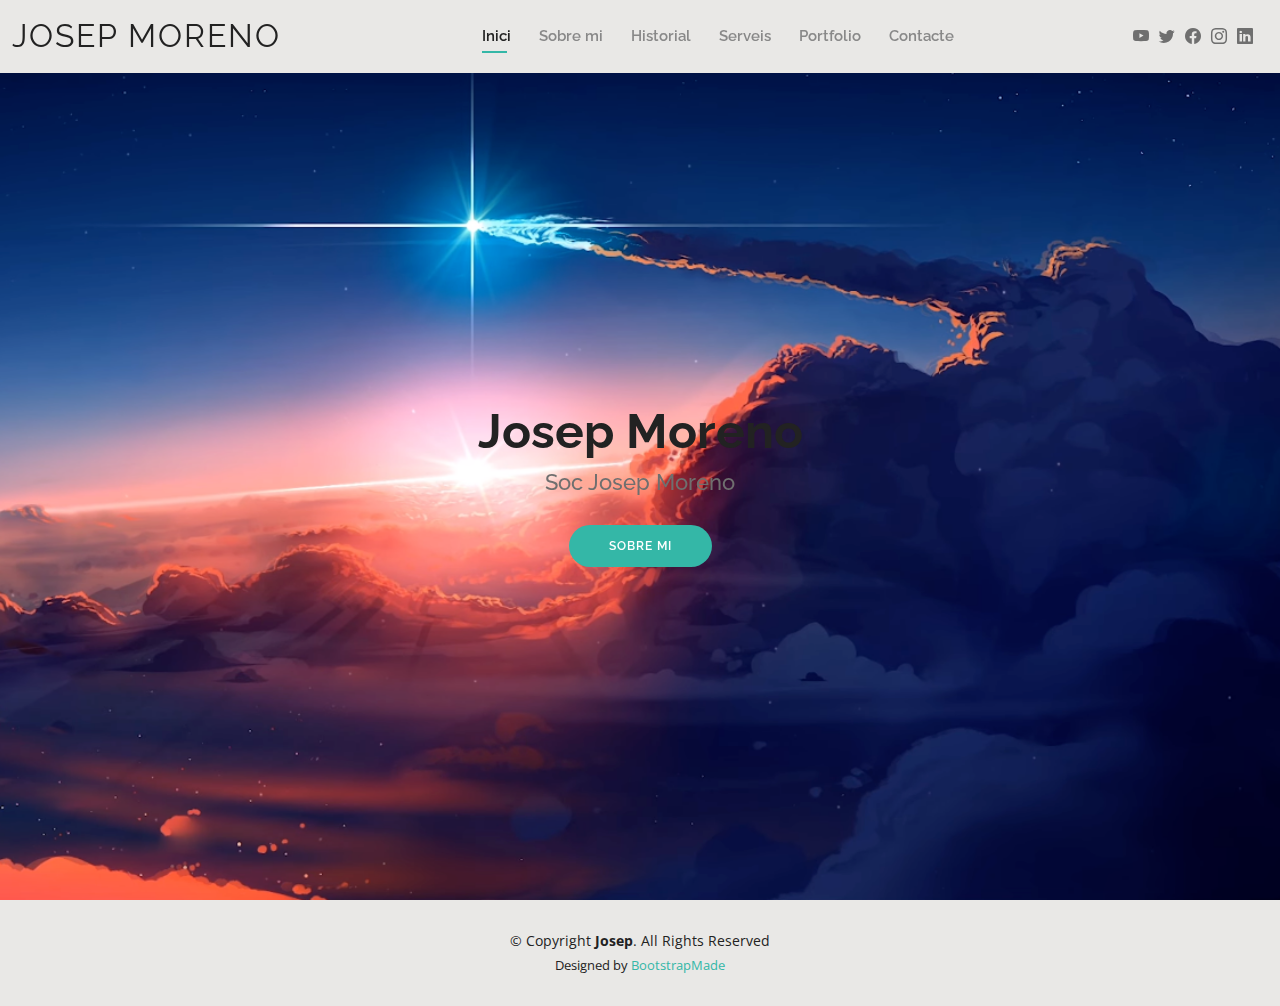
<file: index.html>
<!DOCTYPE html>
<html lang="en">

<head>
  <meta charset="utf-8">
  <meta content="width=device-width, initial-scale=1.0" name="viewport">

  <title>Portfolio Josep</title>
  <meta content="" name="description">
  <meta content="" name="keywords">

  <!-- Favicons -->
  <link href="assets/img/favicon.png" rel="icon">
  <link href="assets/img/apple-touch-icon.png" rel="apple-touch-icon">

  <!-- Google Fonts -->
  <link href="https://fonts.googleapis.com/css?family=Open+Sans:300,300i,400,400i,600,600i,700,700i|Raleway:300,300i,400,400i,500,500i,600,600i,700,700i|Poppins:300,300i,400,400i,500,500i,600,600i,700,700i" rel="stylesheet">

  <!-- Vendor CSS Files -->
  <link href="assets/vendor/aos/aos.css" rel="stylesheet">
  <link href="assets/vendor/bootstrap/css/bootstrap.min.css" rel="stylesheet">
  <link href="assets/vendor/bootstrap-icons/bootstrap-icons.css" rel="stylesheet">
  <link href="assets/vendor/boxicons/css/boxicons.min.css" rel="stylesheet">
  <link href="assets/vendor/glightbox/css/glightbox.min.css" rel="stylesheet">
  <link href="assets/vendor/swiper/swiper-bundle.min.css" rel="stylesheet">

  <!-- Template Main CSS File -->
  <link href="assets/css/style.css" rel="stylesheet">

  <!-- =======================================================
  * Template Name: Kelly
  * Updated: Mar 10 2023 with Bootstrap v5.2.3
  * Template URL: https://bootstrapmade.com/kelly-free-bootstrap-cv-resume-html-template/
  * Author: BootstrapMade.com
  * License: https://bootstrapmade.com/license/
  ======================================================== -->
</head>

<body>

  <!-- ======= Header ======= -->
  <header id="header" class="fixed-top">
    <div class="container-fluid d-flex justify-content-between align-items-center">

      <h1 class="logo me-auto me-lg-0"><a href="index.html">Josep Moreno</a></h1>
      <!-- Uncomment below if you prefer to use an image logo -->
      <!-- <a href="index.html" class="logo"><img src="assets/img/logo.png" alt="" class="img-fluid"></a>-->

      <nav id="navbar" class="navbar order-last order-lg-0">
        <ul>
          <li><a class="active" href="index.html">Inici</a></li>
          <li><a href="about.html">Sobre mi</a></li>
          <li><a href="resume.html">Historial</a></li>
          <li><a href="services.html">Serveis</a></li>
          <li><a href="portfolio.html">Portfolio</a></li>
          <li><a href="contact.html">Contacte</a></li>
        </ul>
        <i class="bi bi-list mobile-nav-toggle"></i>
      </nav><!-- .navbar -->

      <div class="header-social-links">
        <a href="https://www.youtube.com/channel/UCjg1wEU5IIO26HAOQaFQh_w" class="youtube"><i class="bi bi-youtube"></i></a>
        <a href="#" class="twitter"><i class="bi bi-twitter"></i></a>
        <a href="#" class="facebook"><i class="bi bi-facebook"></i></a>
        <a href="#" class="instagram"><i class="bi bi-instagram"></i></a>
        <a href="https://www.linkedin.com/in/josep-moreno-425758277/" class="linkedin"><i class="bi bi-linkedin"></i></i></a>
      </div>

    </div>

  </header><!-- End Header -->

  <!-- ======= Hero Section ======= -->
  <section id="hero" class="d-flex align-items-center">
    <div class="container d-flex flex-column align-items-center" data-aos="zoom-in" data-aos-delay="100">
      <h1>Josep Moreno</h1>
      <h2>Soc Josep Moreno</h2>
      <a href="about.html" class="btn-about">Sobre mi</a>
    </div>
  </section><!-- End Hero -->



  

  <!-- ======= Footer ======= -->
  <footer id="footer">
    <div class="container">
      <div class="copyright">
        &copy; Copyright <strong><span>Josep</span></strong>. All Rights Reserved
      </div>
      <div class="credits">
        <!-- All the links in the footer should remain intact. -->
        <!-- You can delete the links only if you purchased the pro version. -->
        <!-- Licensing information: https://bootstrapmade.com/license/ -->
        <!-- Purchase the pro version with working PHP/AJAX contact form: https://bootstrapmade.com/kelly-free-bootstrap-cv-resume-html-template/ -->
        Designed by <a href="https://bootstrapmade.com/">BootstrapMade</a>
      </div>
    </div>
  </footer><!-- End  Footer -->

  <div id="preloader"></div>
  <a href="#" class="back-to-top d-flex align-items-center justify-content-center"><i class="bi bi-arrow-up-short"></i></a>

  <!-- Vendor JS Files -->
  <script src="assets/vendor/purecounter/purecounter_vanilla.js"></script>
  <script src="assets/vendor/aos/aos.js"></script>
  <script src="assets/vendor/bootstrap/js/bootstrap.bundle.min.js"></script>
  <script src="assets/vendor/glightbox/js/glightbox.min.js"></script>
  <script src="assets/vendor/isotope-layout/isotope.pkgd.min.js"></script>
  <script src="assets/vendor/swiper/swiper-bundle.min.js"></script>
  <script src="assets/vendor/waypoints/noframework.waypoints.js"></script>
  <script src="assets/vendor/php-email-form/validate.js"></script>

  <!-- Template Main JS File -->
  <script src="assets/js/main.js"></script>

</body>

</html>
</file>
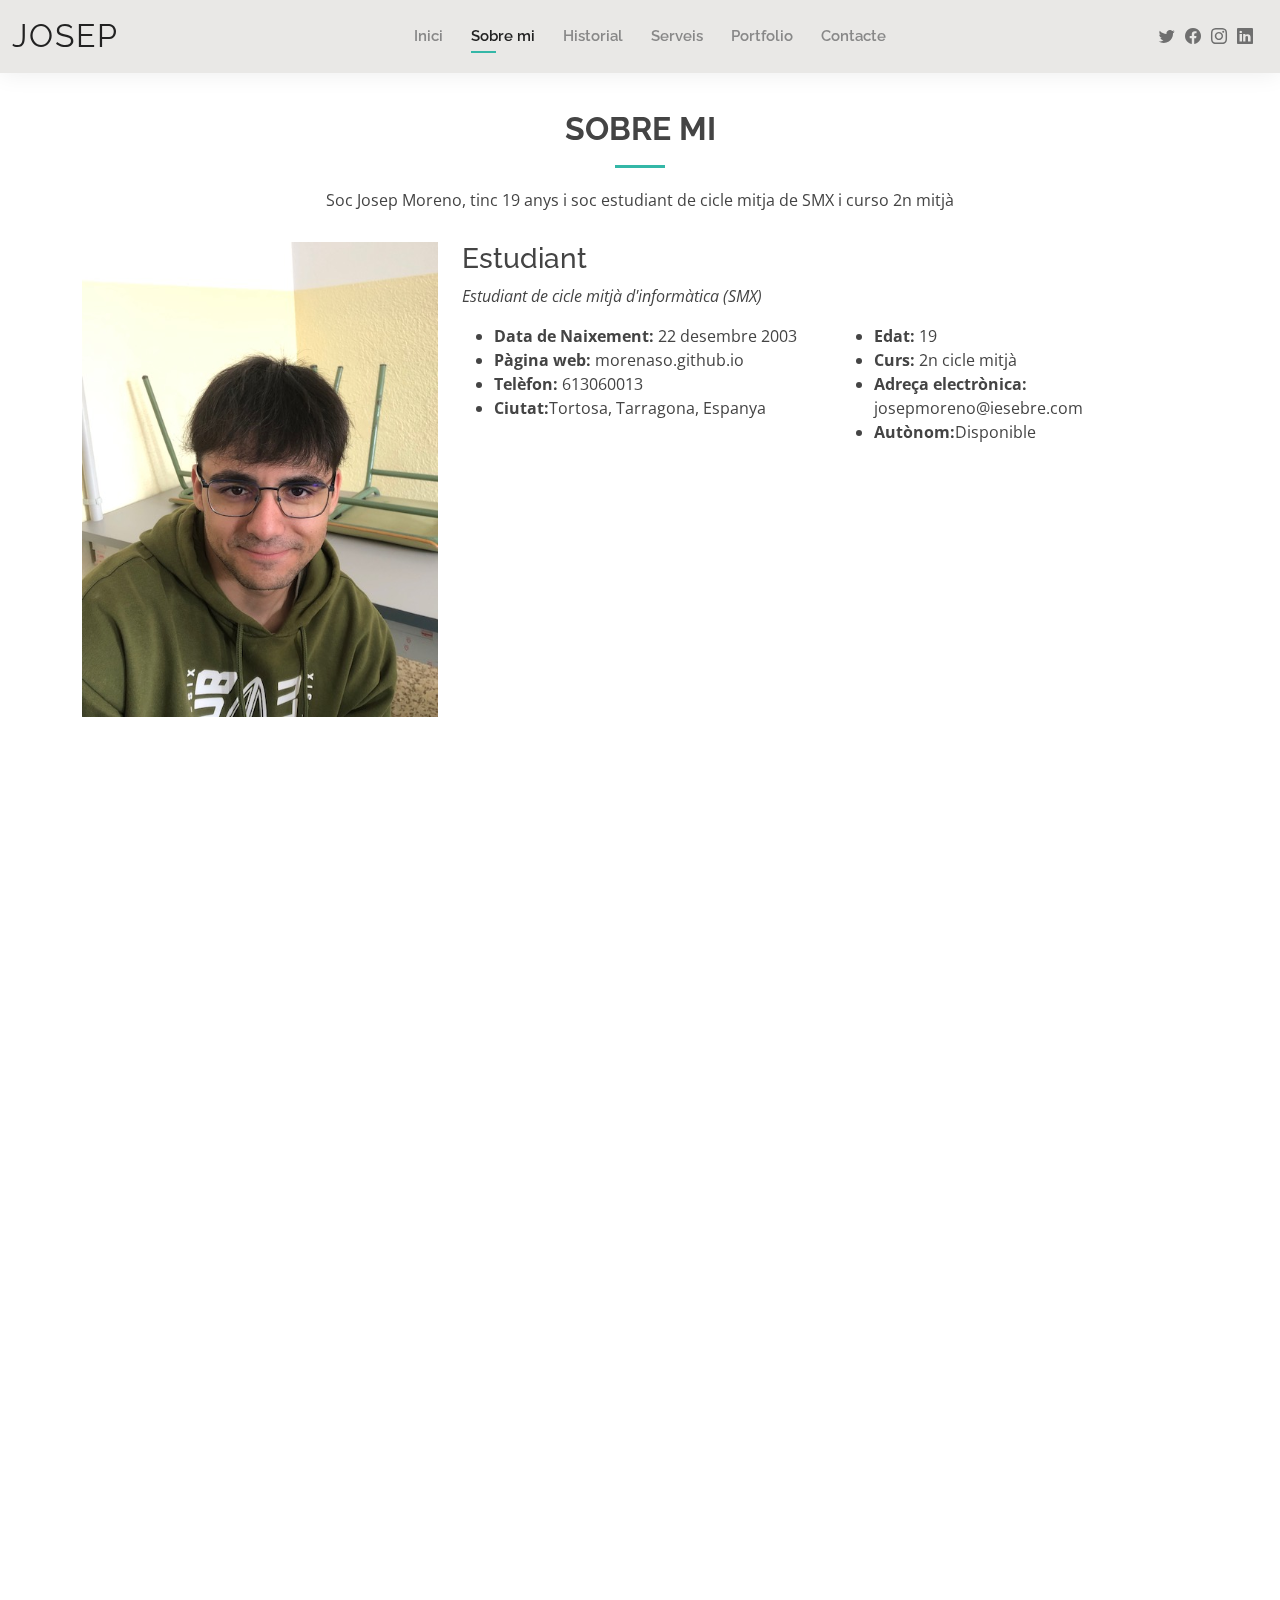
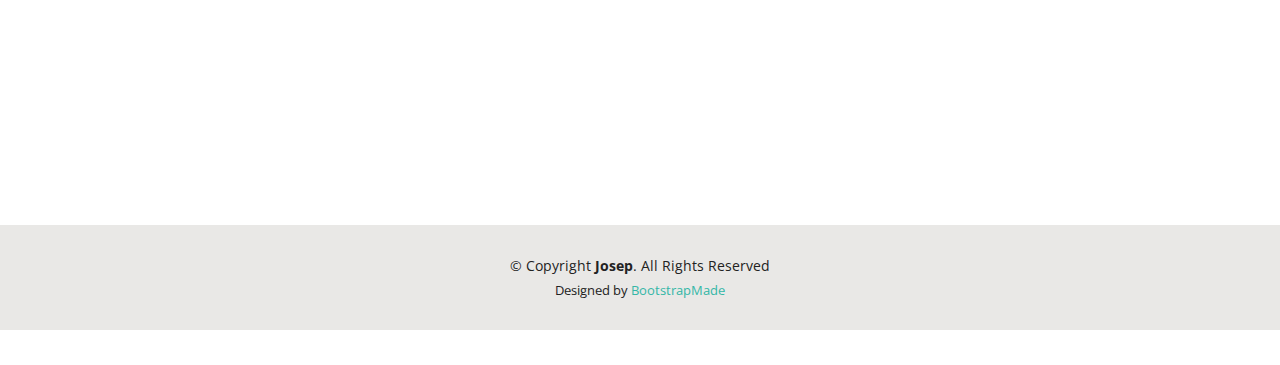
<file: about.html>
<!DOCTYPE html>
<html lang="en">

<head>
  <meta charset="utf-8">
  <meta content="width=device-width, initial-scale=1.0" name="viewport">

  <title>Sobre mi - Portfolio Josep</title>
  <meta content="" name="description">
  <meta content="" name="keywords">

  <!-- Favicons -->
  <link href="assets/img/favicon.png" rel="icon">
  <link href="assets/img/apple-touch-icon.png" rel="apple-touch-icon">

  <!-- Google Fonts -->
  <link href="https://fonts.googleapis.com/css?family=Open+Sans:300,300i,400,400i,600,600i,700,700i|Raleway:300,300i,400,400i,500,500i,600,600i,700,700i|Poppins:300,300i,400,400i,500,500i,600,600i,700,700i" rel="stylesheet">

  <!-- Vendor CSS Files -->
  <link href="assets/vendor/aos/aos.css" rel="stylesheet">
  <link href="assets/vendor/bootstrap/css/bootstrap.min.css" rel="stylesheet">
  <link href="assets/vendor/bootstrap-icons/bootstrap-icons.css" rel="stylesheet">
  <link href="assets/vendor/boxicons/css/boxicons.min.css" rel="stylesheet">
  <link href="assets/vendor/glightbox/css/glightbox.min.css" rel="stylesheet">
  <link href="assets/vendor/swiper/swiper-bundle.min.css" rel="stylesheet">

  <!-- Template Main CSS File -->
  <link href="assets/css/style.css" rel="stylesheet">

  <!-- =======================================================
  * Template Name: Kelly
  * Updated: Mar 10 2023 with Bootstrap v5.2.3
  * Template URL: https://bootstrapmade.com/kelly-free-bootstrap-cv-resume-html-template/
  * Author: BootstrapMade.com
  * License: https://bootstrapmade.com/license/
  ======================================================== -->
</head>

<body>

  <!-- ======= Header ======= -->
  <header id="header" class="fixed-top">
    <div class="container-fluid d-flex justify-content-between align-items-center">

      <h1 class="logo me-auto me-lg-0"><a href="index.html">Josep</a></h1>
      <!-- Uncomment below if you prefer to use an image logo -->
      <!-- <a href="index.html" class="logo"><img src="assets/img/logo.png" alt="" class="img-fluid"></a>-->

      <nav id="navbar" class="navbar order-last order-lg-0">
        <ul>
          <li><a href="index.html">Inici</a></li>
          <li><a class="active" href="about.html">Sobre mi</a></li>
          <li><a href="resume.html">Historial</a></li>
          <li><a href="services.html">Serveis</a></li>
          <li><a href="portfolio.html">Portfolio</a></li>
          <li><a href="contact.html">Contacte</a></li>
        </ul>
        <i class="bi bi-list mobile-nav-toggle"></i>
      </nav><!-- .navbar -->

      <div class="header-social-links">
        <a href="#" class="twitter"><i class="bi bi-twitter"></i></a>
        <a href="#" class="facebook"><i class="bi bi-facebook"></i></a>
        <a href="#" class="instagram"><i class="bi bi-instagram"></i></a>
        <a href="#" class="linkedin"><i class="bi bi-linkedin"></i></i></a>
      </div>

    </div>

  </header><!-- End Header -->

  <main id="main">

    <!-- ======= About Section ======= -->
    <section id="Sobre" class="Sobre">
      <div class="container" data-aos="fade-up">

        <div class="section-title">
          <h2>Sobre mi</h2>
          <p>Soc Josep Moreno, tinc 19 anys i soc estudiant de cicle mitja de SMX i curso 2n mitjà</p>
        </div>

        <div class="row">
          <div class="col-lg-4">
            <img src="assets/img/about.jpg" class="img-fluid" alt="">
          </div>
          <div class="col-lg-8 pt-4 pt-lg-0 content">
            <h3>Estudiant</h3>
            <p class="fst-italic">
              Estudiant de cicle mitjà d'informàtica (SMX)
            </p>
            <div class="row">
              <div class="col-lg-6">
                <ul>
                  <li><i class="bi bi-rounded-right"></i> <strong>Data de Naixement:</strong> 22 desembre 2003</li>
                  <li><i class="bi bi-rounded-right"></i> <strong>Pàgina web:</strong> morenaso.github.io</li>
                  <li><i class="bi bi-rounded-right"></i> <strong>Telèfon:</strong> 613060013</li>
                  <li><i class="bi bi-rounded-right"></i> <strong>Ciutat:</strong>Tortosa, Tarragona, Espanya</li>
                </ul>
              </div>
              <div class="col-lg-6">
                <ul>
                  <li><i class="bi bi-rounded-right"></i> <strong>Edat:</strong> 19</li>
                  <li><i class="bi bi-rounded-right"></i> <strong>Curs:</strong> 2n cicle mitjà</li>
                  <li><i class="bi bi-rounded-right"></i> <strong>Adreça electrònica:</strong> josepmoreno@iesebre.com</li>
                  <li><i class="bi bi-rounded-right"></i> <strong>Autònom:</strong>Disponible</li>
                </ul>
              </div>
            </div>
          </div>
        </div>

      </div>
    </section><!-- End About Section -->

    <!-- ======= Skills Section ======= -->
    <section id="skills" class="skills">
      <div class="container" data-aos="fade-up">

        <div class="section-title">
          <h2>Habilitats</h2>
          <p>Habilitats desarrollades</p>
        </div>

        <div class="row skills-content">

          <div class="col-lg-6">

            <div class="progress">
              <span class="skill">HTML <i class="val">100%</i></span>
              <div class="progress-bar-wrap">
                <div class="progress-bar" role="progressbar" aria-valuenow="100" aria-valuemin="0" aria-valuemax="100"></div>
              </div>
            </div>

            <div class="progress">
              <span class="skill">CSS <i class="val">90%</i></span>
              <div class="progress-bar-wrap">
                <div class="progress-bar" role="progressbar" aria-valuenow="90" aria-valuemin="0" aria-valuemax="100"></div>
              </div>
            </div>

            <div class="progress">
              <span class="skill">JavaScript <i class="val">75%</i></span>
              <div class="progress-bar-wrap">
                <div class="progress-bar" role="progressbar" aria-valuenow="75" aria-valuemin="0" aria-valuemax="100"></div>
              </div>
            </div>

          </div>

          <div class="col-lg-6">

            <div class="progress">
              <span class="skill">PHP <i class="val">80%</i></span>
              <div class="progress-bar-wrap">
                <div class="progress-bar" role="progressbar" aria-valuenow="80" aria-valuemin="0" aria-valuemax="100"></div>
              </div>
            </div>

            <div class="progress">
              <span class="skill">WordPress/CMS <i class="val">90%</i></span>
              <div class="progress-bar-wrap">
                <div class="progress-bar" role="progressbar" aria-valuenow="90" aria-valuemin="0" aria-valuemax="100"></div>
              </div>
            </div>

            <div class="progress">
              <span class="skill">Photoshop <i class="val">55%</i></span>
              <div class="progress-bar-wrap">
                <div class="progress-bar" role="progressbar" aria-valuenow="55" aria-valuemin="0" aria-valuemax="100"></div>
              </div>
            </div>

          </div>

        </div>

      </div>
    </section>

   
    

    <!-- ======= Testimonials Section ======= -->
    <section id="testimonials" class="testimonials">
      <div class="container" data-aos="fade-up">

        <div class="section-title">
          <h2>Testimonials</h2>
          <p>Diferents persones donant el seu punt de vista sobre mi.</p>
        </div>

        <div class="testimonials-slider swiper" data-aos="fade-up" data-aos-delay="100">
          <div class="swiper-wrapper">



            <div class="swiper-slide">
              <div class="testimonial-item">
                <img src="assets/img/testimonials/testimonials-2.jpg" class="testimonial-img" alt="">
                <h3>Marc bertomeu</h3>
                <h4>Estudiant</h4>
                <p>
                  <i class="bx bxs-quote-alt-left quote-icon-left"></i>
                  Amb una ment àgil i un coneixement profund de la informàtica, aquest estudiant és una font inesgotable de consells i ajuda. Quan un company té dificultats amb un concepte o un problema de programació, sempre està disposat a oferir una mà amiga. La seva paciència i capacitat d'explicar idees complicades de manera senzilla i comprensible són un valor afegit per a tots els que l'envolten.
                  <i class="bx bxs-quote-alt-right quote-icon-right"></i>
                </p>
              </div>
            </div><!-- End testimonial item -->

            <div class="swiper-slide">
              <div class="testimonial-item">
                <img src="assets/img/testimonials/testimonials-3.jpg" class="testimonial-img" alt="">
                <h3>Jaume Ramos</h3>
                <h4>Professor</h4>
                <p>
                  <i class="bx bxs-quote-alt-left quote-icon-left"></i>
                  Com a professor d'informàtica, és un plaer tenir aquest estudiant a la meva aula. Des del primer dia de classe, va destacar per la seva actitud motivada i el seu compromís amb els estudis. Amb un fort interès en la informàtica, aquest estudiant ha demostrat una habilitat excepcional per absorbir coneixements nous i aplicar-los amb precisió.
                  <i class="bx bxs-quote-alt-right quote-icon-right"></i>
                </p>
              </div>
            </div><!-- End testimonial item -->

            <div class="swiper-slide">
              <div class="testimonial-item">
                <img src="assets/img/testimonials/testimonials-4.jpg" class="testimonial-img" alt="">
                <h3>Alex Suarez</h3>
                <h4>Estudiant</h4>
                <p>
                  <i class="bx bxs-quote-alt-left quote-icon-left"></i>
                  Aquest estudiant d'informàtica és molt més que un simple acadèmic brillant; és un amic exemplar. La seva dedicació als estudis i la seva passió per la tecnologia són evidents en tot el que fa, però allò que destaca és la seva capacitat de connectar amb els altres i oferir suport.
                  <i class="bx bxs-quote-alt-right quote-icon-right"></i>
                </p>
              </div>
            </div><!-- End testimonial item -->

            <div class="swiper-slide">
              <div class="testimonial-item">
                <img src="assets/img/testimonials/testimonials-5.jpg" class="testimonial-img" alt="">
                <h3>Jorge Sales</h3>
                <h4>Professor</h4>
                <p>
                  <i class="bx bxs-quote-alt-left quote-icon-left"></i>
                  Amb una passió apassionada per la tecnologia i una dedicació exemplar als estudis, aquest estudiant ha demostrat un profund compromís amb el camp de la informàtica. La seva habilitat tècnica, la seva curiositat intel·lectual i la seva capacitat per resoldre problemes complexos fan d'aquest individu un exemple inspirador per a tots els estudiants d'informàtica.
                  <i class="bx bxs-quote-alt-right quote-icon-right"></i>
                </p>
              </div>
            </div><!-- End testimonial item -->

          </div>
          <div class="swiper-pagination"></div>
        </div>

      </div>
    </section><!-- End Testimonials Section -->

  </main><!-- End #main -->

  <!-- ======= Footer ======= -->
  <footer id="footer">
    <div class="container">
      <div class="copyright">
        &copy; Copyright <strong><span>Josep</span></strong>. All Rights Reserved
      </div>
      <div class="credits">
        <!-- All the links in the footer should remain intact. -->
        <!-- You can delete the links only if you purchased the pro version. -->
        <!-- Licensing information: https://bootstrapmade.com/license/ -->
        <!-- Purchase the pro version with working PHP/AJAX contact form: https://bootstrapmade.com/kelly-free-bootstrap-cv-resume-html-template/ -->
        Designed by <a href="https://bootstrapmade.com/">BootstrapMade</a>
      </div>
    </div>
  </footer><!-- End  Footer -->

  <div id="preloader"></div>
  <a href="#" class="back-to-top d-flex align-items-center justify-content-center"><i class="bi bi-arrow-up-short"></i></a>

  <!-- Vendor JS Files -->
  <script src="assets/vendor/purecounter/purecounter_vanilla.js"></script>
  <script src="assets/vendor/aos/aos.js"></script>
  <script src="assets/vendor/bootstrap/js/bootstrap.bundle.min.js"></script>
  <script src="assets/vendor/glightbox/js/glightbox.min.js"></script>
  <script src="assets/vendor/isotope-layout/isotope.pkgd.min.js"></script>
  <script src="assets/vendor/swiper/swiper-bundle.min.js"></script>
  <script src="assets/vendor/waypoints/noframework.waypoints.js"></script>
  <script src="assets/vendor/php-email-form/validate.js"></script>

  <!-- Template Main JS File -->
  <script src="assets/js/main.js"></script>

</body>

</html>
</file>
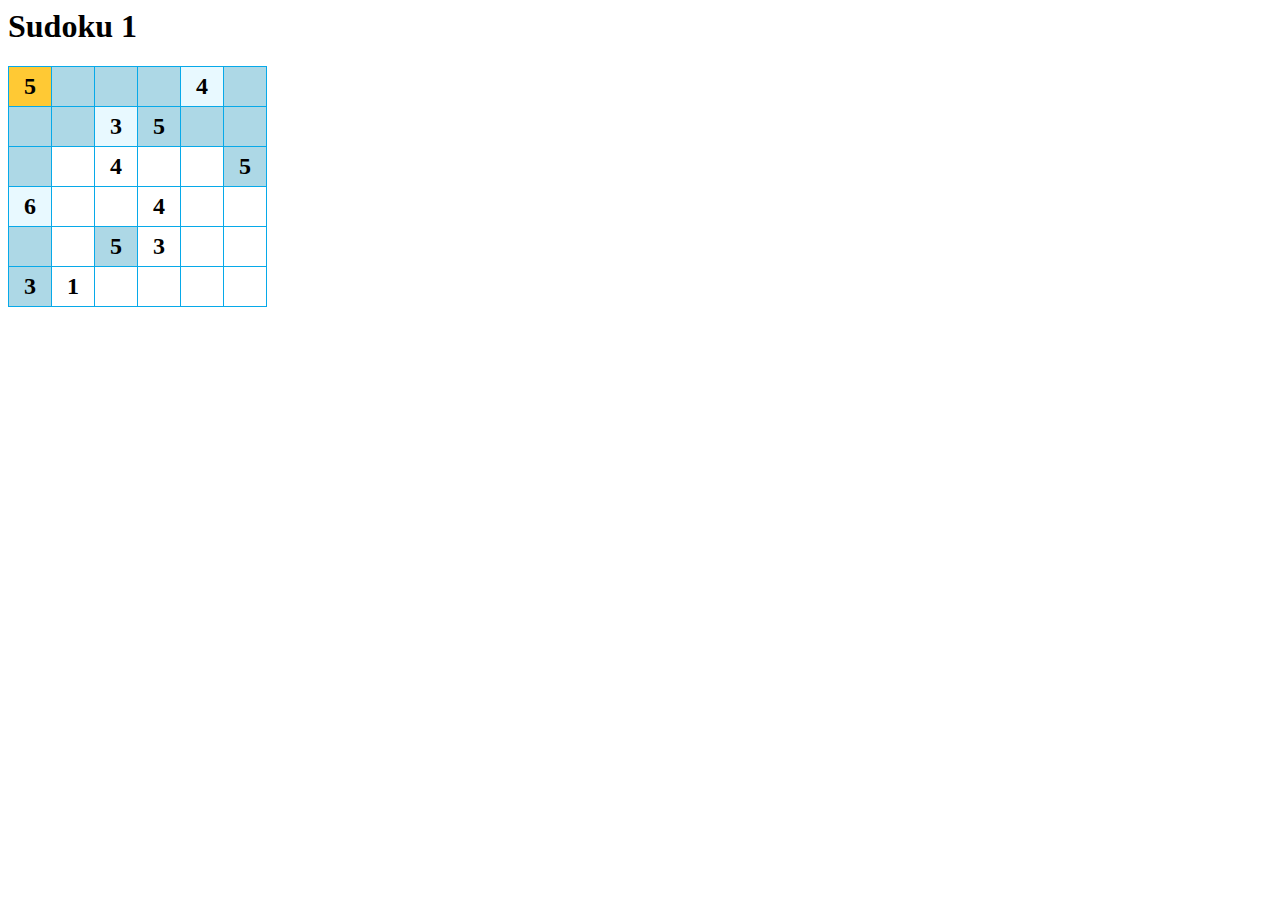
<file: ActivitatCSS@JosepMoreno.html>
<!DOCTYPE HTML PUBLIC "-//W3C//DTD HTML 4.01 Transitional//EN"><html><head><META http-equiv="Content-Type" content="text/html; charset=utf-8">
    
<style>
    
    table
      {
        border-collapse:collapse;margin:0 auto;float:left
      }
    td
      {
        width:40px;height:40px;text-align:center;font-size:24px;
        font-weight:bold;border:1px solid rgb(7,169,233);
        background-color:lightblue;border-top:1px solid rgb(7,169,233);
        border-left:1px solid rgb(7,169,233)
      }

        .c_gray     { 
          background-color:lightblue
        }
        .c_bluefosc {
          background-color:lightblue
        }
        .c_blueclar {
          background-color:rgb(232,249,255)
        }
        .c_white    {
          background-color:white
        }
        .c_yellow   {
          background-color:rgb(255,201,52)
        }
        </style>
        </head>
        <body>

  
    
    
    
  
    <div>

      <h1>Sudoku 1</h1>
      
      <table>
        <tr>
          <td style="color:black" class="c_yellow">5</td>
          <td class="c_gray m_blue"></td>
          <td class="c_blue"></td>
          <td class="c_blue"></td>
          <td style="color:black" class="c_blueclar">4</td>
          <td class="c_blue"></td>
        </tr>
        <tr>
          <td class="c_blue"></td>
          <td class="c_blue"></td>
          <td style="color:black" class="c_blueclar">3</td>
          <td style="color:black" class="c_gray">5</td>
          <td class="m_white"></td>
          <td class="m_white"></td>
        </tr>
        <tr>
          <td class="c_blue"></td>
          <td class="c_white"></td>
          <td style="color:black" class="c_white">4</td>
          <td class="c_white"></td>
          <td class="c_white"></td>
          <td style="color:black" class="c_gray">5</td>
        </tr>
        <tr>
          <td style="color:black" class="c_blueclar">6</td>
          <td class="c_white"></td>
          <td class="c_white"></td>
          <td style="color:black" class="c_white">4</td>
          <td class="c_white"></td>
          <td class="c_white"></td>
        </tr>
        <tr>
          <td class="c_blue"></td>
          <td class="c_white"></td>
          <td style="color:black" class="c_gray">5</td>
          <td style="color:black" class="c_white">3</td>
          <td class="c_white"></td>
          <td class="c_white"></td>
        </tr>
        <tr>
          <td style="color:black" class="c_gray">3</td>
          <td style="color:black" class="c_white">1</td>
          <td class="c_white"></td>
          <td class="c_white"></td>
          <td class="c_white"></td>
          <td class="c_white"></td>
        </tr>
      </table>
    </div>
  </body></html>
</file>
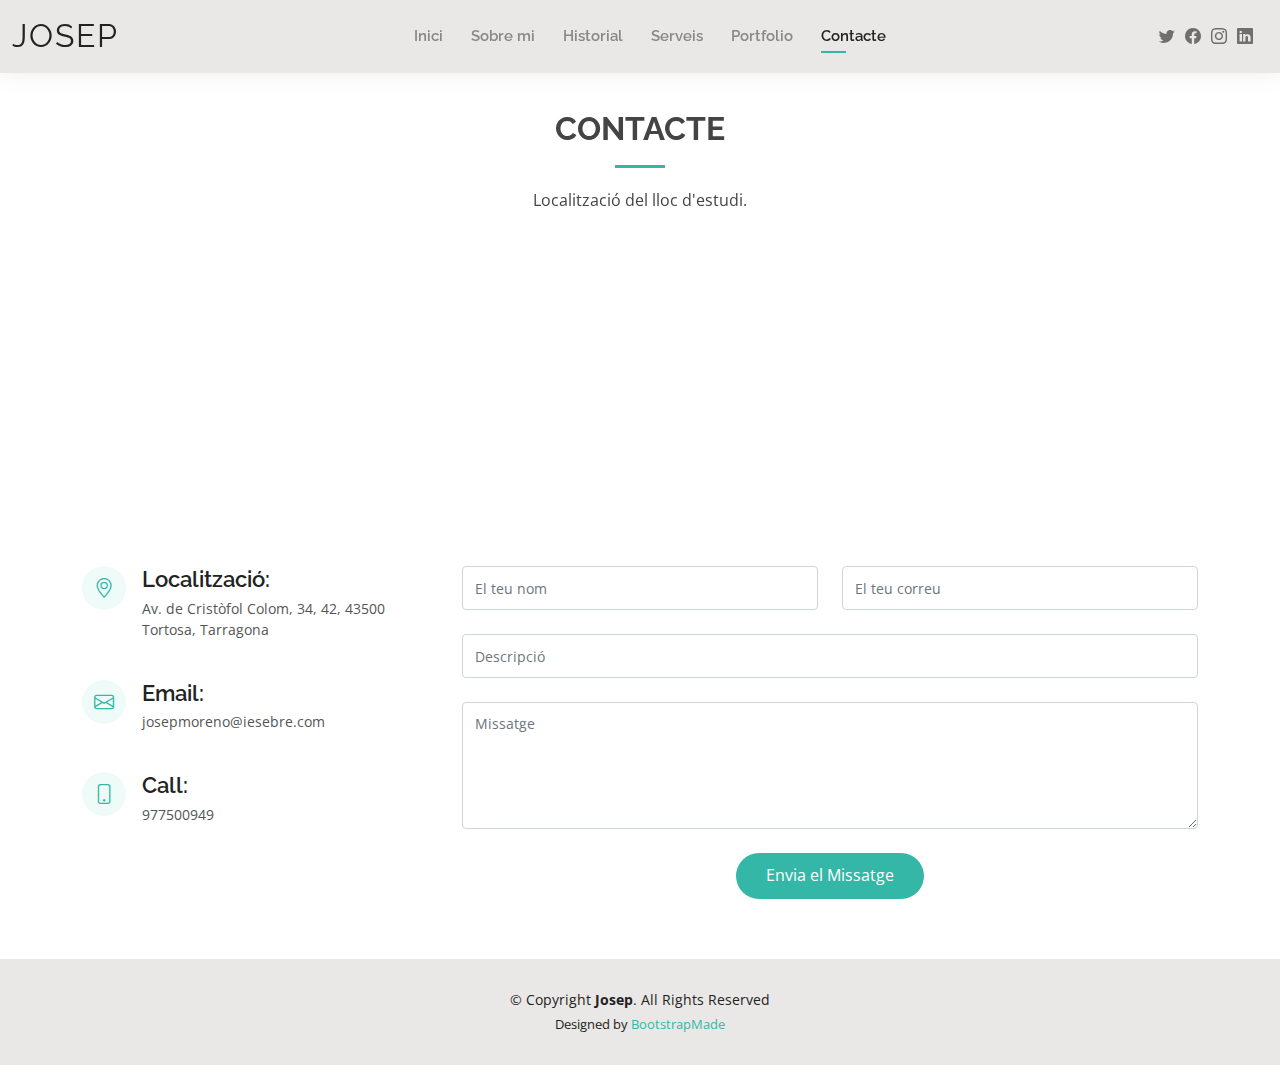
<file: contact.html>
<!DOCTYPE html>
<html lang="en">

<head>
  <meta charset="utf-8">
  <meta content="width=device-width, initial-scale=1.0" name="viewport">

  <title>Contacte - Portfolio Josep</title>
  <meta content="" name="description">
  <meta content="" name="keywords">

  <!-- Favicons -->
  <link href="assets/img/favicon.png" rel="icon">
  <link href="assets/img/apple-touch-icon.png" rel="apple-touch-icon">

  <!-- Google Fonts -->
  <link href="https://fonts.googleapis.com/css?family=Open+Sans:300,300i,400,400i,600,600i,700,700i|Raleway:300,300i,400,400i,500,500i,600,600i,700,700i|Poppins:300,300i,400,400i,500,500i,600,600i,700,700i" rel="stylesheet">

  <!-- Vendor CSS Files -->
  <link href="assets/vendor/aos/aos.css" rel="stylesheet">
  <link href="assets/vendor/bootstrap/css/bootstrap.min.css" rel="stylesheet">
  <link href="assets/vendor/bootstrap-icons/bootstrap-icons.css" rel="stylesheet">
  <link href="assets/vendor/boxicons/css/boxicons.min.css" rel="stylesheet">
  <link href="assets/vendor/glightbox/css/glightbox.min.css" rel="stylesheet">
  <link href="assets/vendor/swiper/swiper-bundle.min.css" rel="stylesheet">

  <!-- Template Main CSS File -->
  <link href="assets/css/style.css" rel="stylesheet">

  <!-- =======================================================
  * Template Name: Kelly
  * Updated: Mar 10 2023 with Bootstrap v5.2.3
  * Template URL: https://bootstrapmade.com/kelly-free-bootstrap-cv-resume-html-template/
  * Author: BootstrapMade.com
  * License: https://bootstrapmade.com/license/
  ======================================================== -->
</head>

<body>

  <!-- ======= Header ======= -->
  <header id="header" class="fixed-top">
    <div class="container-fluid d-flex justify-content-between align-items-center">

      <h1 class="logo me-auto me-lg-0"><a href="index.html">Josep</a></h1>
      <!-- Uncomment below if you prefer to use an image logo -->
      <!-- <a href="index.html" class="logo"><img src="assets/img/logo.png" alt="" class="img-fluid"></a>-->

      <nav id="navbar" class="navbar order-last order-lg-0">
        <ul>
          <li><a href="index.html">Inici</a></li>
          <li><a href="about.html">Sobre mi</a></li>
          <li><a href="resume.html">Historial</a></li>
          <li><a href="services.html">Serveis</a></li>
          <li><a href="portfolio.html">Portfolio</a></li>
          <li><a class="active" href="contact.html">Contacte</a></li>
        </ul>
        <i class="bi bi-list mobile-nav-toggle"></i>
      </nav><!-- .navbar -->

      <div class="header-social-links">
        <a href="#" class="twitter"><i class="bi bi-twitter"></i></a>
        <a href="#" class="facebook"><i class="bi bi-facebook"></i></a>
        <a href="#" class="instagram"><i class="bi bi-instagram"></i></a>
        <a href="#" class="linkedin"><i class="bi bi-linkedin"></i></i></a>
      </div>

    </div>

  </header><!-- End Header -->

  <main id="main">

    <!-- ======= Contact Section ======= -->
    <section id="contact" class="contact">
      <div class="container" data-aos="fade-up">

        <div class="section-title">
          <h2>Contacte</h2>
          <p>Localització del lloc d'estudi.</p>
        </div>

        <div>
          <iframe style="border:0; width: 100%; height: 270px;" src="https://www.google.com/maps/embed?pb=!1m18!1m12!1m3!1d3019.5980025295885!2d0.5103957910510916!3d40.814826797579606!2m3!1f0!2f0!3f0!3m2!1i1024!2i768!4f13.1!3m3!1m2!1s0x12a0e4bd4079a9d1%3A0x253c0ed9489c50f8!2sInstitut%20de%20L&#39;Ebre!5e0!3m2!1sca!2ses!4v1684577037056!5m2!1sca!2ses" frameborder="0" allowfullscreen></iframe>
        </div>

        <div class="row mt-5">

          <div class="col-lg-4">
            <div class="info">
              <div class="address">
                <i class="bi bi-geo-alt"></i>
                <h4>Localització:</h4>
                <p>Av. de Cristòfol Colom, 34, 42, 43500 Tortosa, Tarragona</p>
              </div>

              <div class="email">
                <i class="bi bi-envelope"></i>
                <h4>Email:</h4>
                <p>josepmoreno@iesebre.com</p>
              </div>

              <div class="phone">
                <i class="bi bi-phone"></i>
                <h4>Call:</h4>
                <p>977500949</p>
              </div>

            </div>

          </div>

          <div class="col-lg-8 mt-5 mt-lg-0">

            <form action="forms/contact.php" method="post" role="form" class="php-email-form">
              <div class="row">
                <div class="col-md-6 form-group">
                  <input type="text" name="name" class="form-control" id="name" placeholder="El teu nom" required>
                </div>
                <div class="col-md-6 form-group mt-3 mt-md-0">
                  <input type="email" class="form-control" name="email" id="email" placeholder="El teu correu" required>
                </div>
              </div>
              <div class="form-group mt-3">
                <input type="text" class="form-control" name="subject" id="subject" placeholder="Descripció" required>
              </div>
              <div class="form-group mt-3">
                <textarea class="form-control" name="message" rows="5" placeholder="Missatge" required></textarea>
              </div>
              <div class="my-3">
                <div class="loading">Carregant</div>
                <div class="error-message"></div>
                <div class="sent-message">El teu missatge ha sigut enviat. Gracies!</div>
              </div>
              <div class="text-center"><button type="submit">Envia el Missatge</button></div>
            </form>

          </div>

        </div>

      </div>
    </section><!-- End Contact Section -->

  </main><!-- End #main -->

  <!-- ======= Footer ======= -->
  <footer id="footer">
    <div class="container">
      <div class="copyright">
        &copy; Copyright <strong><span>Josep</span></strong>. All Rights Reserved
      </div>
      <div class="credits">
        <!-- All the links in the footer should remain intact. -->
        <!-- You can delete the links only if you purchased the pro version. -->
        <!-- Licensing information: https://bootstrapmade.com/license/ -->
        <!-- Purchase the pro version with working PHP/AJAX contact form: https://bootstrapmade.com/kelly-free-bootstrap-cv-resume-html-template/ -->
        Designed by <a href="https://bootstrapmade.com/">BootstrapMade</a>
      </div>
    </div>
  </footer><!-- End  Footer -->

  <div id="preloader"></div>
  <a href="#" class="back-to-top d-flex align-items-center justify-content-center"><i class="bi bi-arrow-up-short"></i></a>

  <!-- Vendor JS Files -->
  <script src="assets/vendor/purecounter/purecounter_vanilla.js"></script>
  <script src="assets/vendor/aos/aos.js"></script>
  <script src="assets/vendor/bootstrap/js/bootstrap.bundle.min.js"></script>
  <script src="assets/vendor/glightbox/js/glightbox.min.js"></script>
  <script src="assets/vendor/isotope-layout/isotope.pkgd.min.js"></script>
  <script src="assets/vendor/swiper/swiper-bundle.min.js"></script>
  <script src="assets/vendor/waypoints/noframework.waypoints.js"></script>
  <script src="assets/vendor/php-email-form/validate.js"></script>

  <!-- Template Main JS File -->
  <script src="assets/js/main.js"></script>

</body>

</html>
</file>
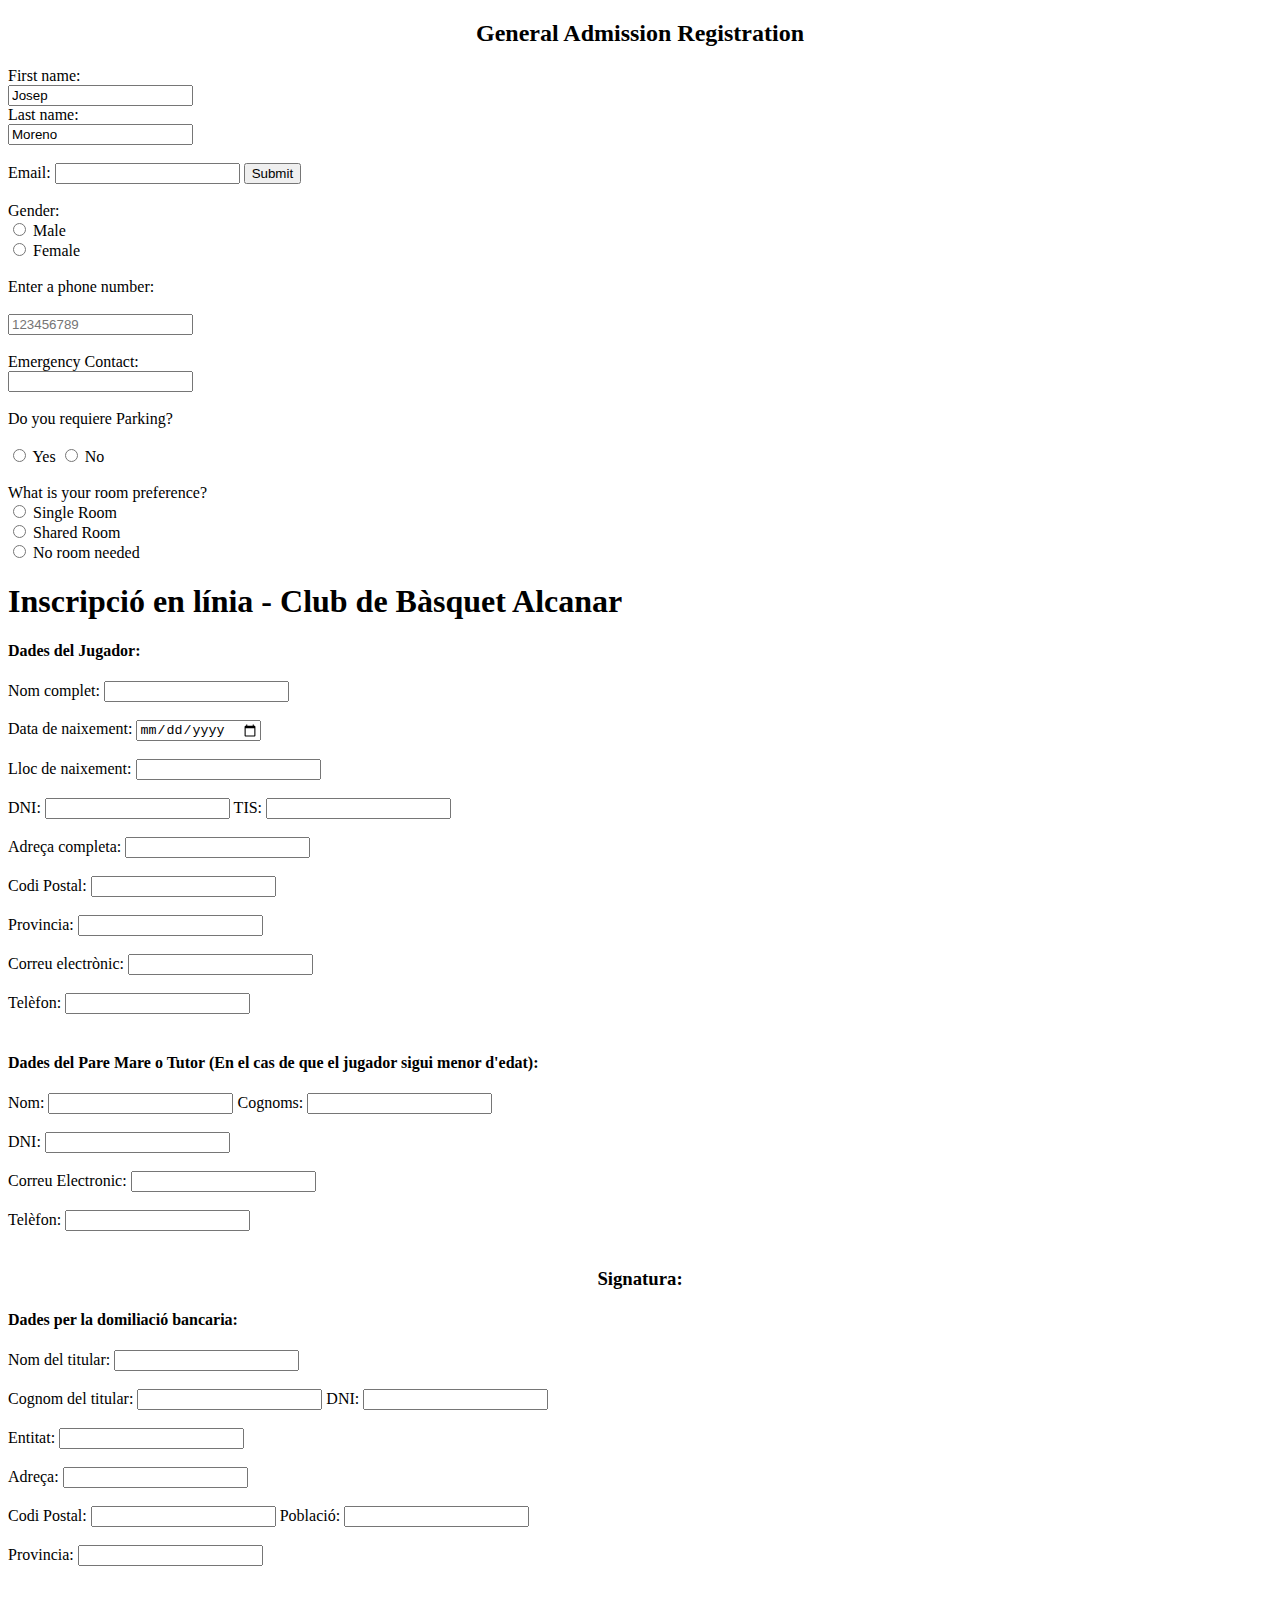
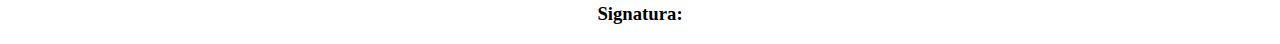
<file: formularis.html>
<!DOCTYPE html>
<html lang="en">
<head>
    <meta charset="UTF-8">
    <meta http-equiv="X-UA-Compatible" content="IE=edge">
    <meta name="viewport" content="width=device-width, initial-scale=1.0">
    <title>Document</title>
</head>
<body>
    <h2 style="text-align: center;">General Admission Registration</h2>
    

<form>
  <label for="Nom">First name:</label><br>
  <input type="text" id="Nom" name="Nom" value="Josep"><br>
  <label for="Cognom">Last name:</label><br>
  <input type="text" id="Cognom" name="Cognom" value="Moreno"><br>
</form>




<form>
 <br><label for="email">Email:</label>
  <input type="email" id="email" name="email">
  <input type="submit" value="Submit">
</form>

<form>
     <br><label for="Gender">Gender:</label><br>
     <input type="radio" id="html" name="fav_language" value="HTML">
     <label for="html">Male</label><br>
     <input type="radio" id="css" name="fav_language" value="CSS">
     <label for="css">Female</label><br>
    </form> 

        <form></form>
       <br> <label for="phone">Enter a phone number:</label><br><br>
        <input type="tel" id="movil" name="movil" placeholder="123456789" pattern="[0-9]{9}" required>
        
        </form>

        <form>
          <br><label for="email">Emergency Contact:</label><br>
          <input type="emergency contact" id="emergency contact" name="Emergency Contact">
         </form>   


         <form>
          <br><label for="Parking">Do you requiere Parking?</label><br><br>
          <input type="radio" id="yes" name="yes" value="HTML">
          <label for="html">Yes</label>
          <input type="radio" id="no" name="yes" value="CSS">
          <label for="css">No</label><br>
         </form>  
         
         <form>
          <br><label for="Room">What is your room preference?</label><br>
          <input type="radio" id="Rooms" name="Rooms" value="HTML">
          <label for="Single Room">Single Room</label><br>
          <input type="radio" id="Rooms" name="Rooms" value="CSS">
          <label for="Shared Room">Shared Room</label><br>
          <input type="radio" id="Rooms" name="Rooms" value="CSS">
          <label for="No Room needed">No room needed</label><br>
         </form>  
         
         <h1>Inscripció en línia - Club de Bàsquet Alcanar</h1>

         <h4>Dades del Jugador:</h4>
    <form>
      <label for="nom">Nom complet:</label>
      <input type="text" id="nom" name="nom" required><br><br>
      
      <label for="data_naixement">Data de naixement:</label>
      <input type="date" id="data_naixement" name="data_naixement" required><br><br>
      
      <label for="lloc_naixement">Lloc de naixement:</label>
      <input type="search" id="lloc_naixement" name="lloc_naixement" required><br><br>
      
      
      
      
      <label for="dni">DNI:</label>
      <input type="text" id="dni" name="dni" maxlength="9" pattern="[0-9]{9}" required>

      <label for="tis">TIS:</label>
      <input type="text" id="tis" name="tis" maxlength="14" pattern="[0-9]{14}" required> <br><br>

      <label for="adreça">Adreça completa:</label>
      <input type="text" id="adreça" name="adreça" required><br><br>

      <label for="Postal">Codi Postal:</label>
      <input type="text" id="tis" name="tis" maxlength="5" pattern="[0-9]{5}" required> <br><br>

      <label for="adreça">Provincia:</label>
      <input type="text" id="Provincia" name="Provincia" required><br><br>

      <label for="email">Correu electrònic:</label>
      <input type="email" id="email" name="email" required><br><br>


      <label for="telèfon">Telèfon:</label>
      <input type="tel" id="telèfon" name="telèfon" required><br><br>

      <h4>Dades del Pare Mare o Tutor  (En el cas de que el jugador sigui menor d'edat):</h4>
      
      <label for="nom">Nom:</label>
      <input type="text" id="nom" name="nom" required>

      <label for="nom">Cognoms:</label>
      <input type="text" id="Cognoms" name="Cognoms" required><br><br>

      <label for="dni">DNI:</label>
      <input type="text" id="dni" name="dni" maxlength="9" pattern="[0-9]{9}" required><br><br>

      <label for="nom">Correu Electronic:</label>
      <input type="correu" id="correu" name="correu" required><br><br>

      <label for="telèfon">Telèfon:</label>
      <input type="tel" id="telèfon" name="telèfon" required><br><br>

      <h3 style="text-align: center;">Signatura:</h3>

      <h4>Dades per la domiliació bancaria:</h4>

      <label for="nom">Nom del titular:</label>
      <input type="text" id="nom" name="nom" required><br><br>

      <label for="cognom">Cognom del titular:</label>
      <input type="text" id="nom" name="nom" required>

      <label for="dni">DNI:</label>
      <input type="text" id="dni" name="dni" maxlength="9" pattern="[0-9]{9}" required><br><br>

      <label for="nom">Entitat:</label>
      <input type="text" id="entitat" name="entitat" required><br><br>

      <label for="adreça">Adreça:</label>
      <input type="text" id="adreça" name="adreça" required><br><br>

      <label for="Postal">Codi Postal:</label>
      <input type="text" id="tis" name="tis" maxlength="5" pattern="[0-9]{5}" required>

      <label for="Postal">Població:</label>
      <input type="text" id="tis" name="tis" maxlength="5" pattern="[0-9]{5}" required> <br><br>

      <label for="adreça">Provincia:</label>
      <input type="text" id="Provincia" name="Provincia" required><br><br>


      <h3 style="text-align: center;">Signatura:</h3>
</body>
</html>
</file>
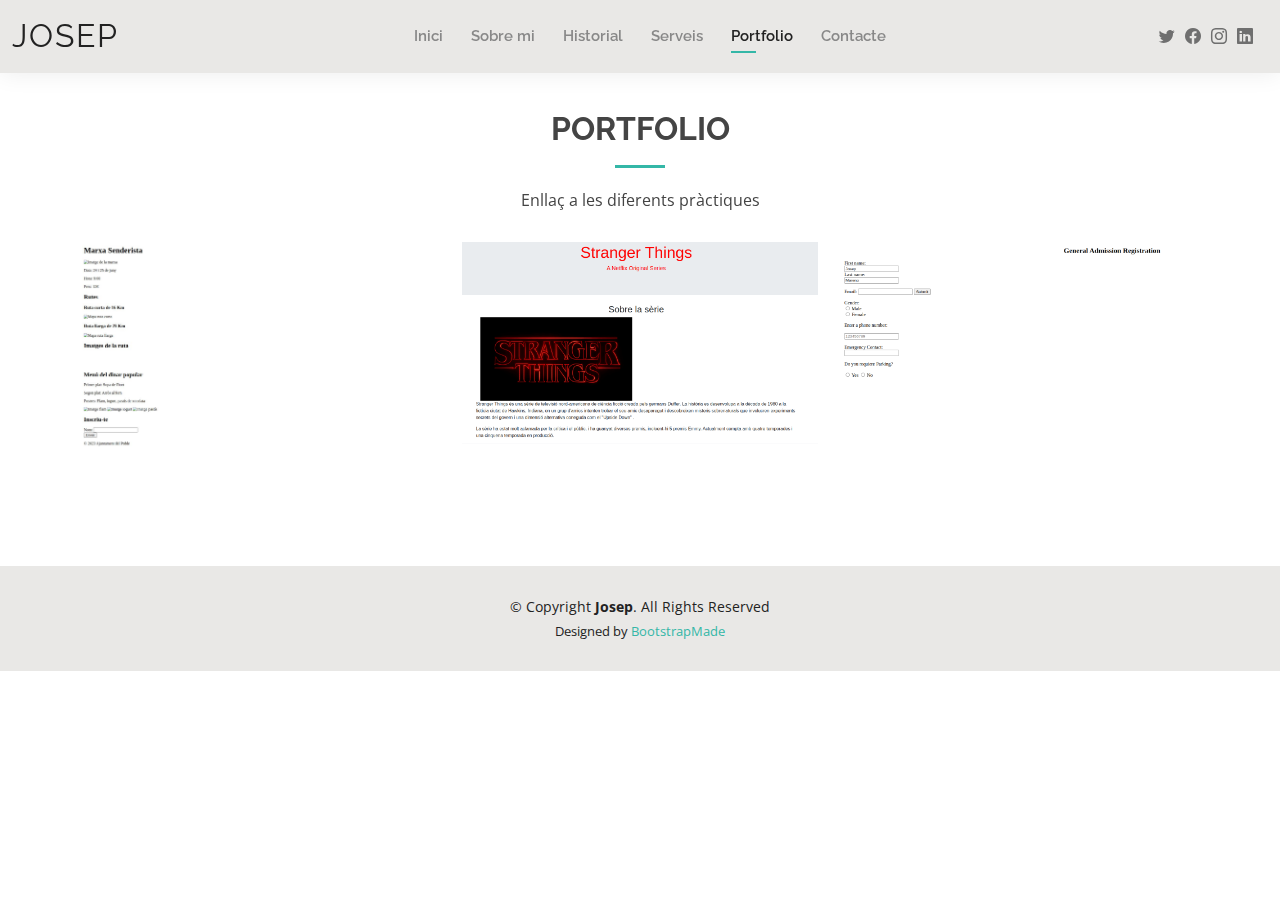
<file: portfolio.html>
<!DOCTYPE html>
<html lang="en">

<head>
  <meta charset="utf-8">
  <meta content="width=device-width, initial-scale=1.0" name="viewport">

  <title>Portfolio - Josep</title>
  <meta content="" name="description">
  <meta content="" name="keywords">

  <!-- Favicons -->
  <link href="assets/img/favicon.png" rel="icon">
  <link href="assets/img/apple-touch-icon.png" rel="apple-touch-icon">

  <!-- Google Fonts -->
  <link href="https://fonts.googleapis.com/css?family=Open+Sans:300,300i,400,400i,600,600i,700,700i|Raleway:300,300i,400,400i,500,500i,600,600i,700,700i|Poppins:300,300i,400,400i,500,500i,600,600i,700,700i" rel="stylesheet">

  <!-- Vendor CSS Files -->
  <link href="assets/vendor/aos/aos.css" rel="stylesheet">
  <link href="assets/vendor/bootstrap/css/bootstrap.min.css" rel="stylesheet">
  <link href="assets/vendor/bootstrap-icons/bootstrap-icons.css" rel="stylesheet">
  <link href="assets/vendor/boxicons/css/boxicons.min.css" rel="stylesheet">
  <link href="assets/vendor/glightbox/css/glightbox.min.css" rel="stylesheet">
  <link href="assets/vendor/swiper/swiper-bundle.min.css" rel="stylesheet">

  <!-- Template Main CSS File -->
  <link href="assets/css/style.css" rel="stylesheet">

  <!-- =======================================================
  * Template Name: Kelly
  * Updated: Mar 10 2023 with Bootstrap v5.2.3
  * Template URL: https://bootstrapmade.com/kelly-free-bootstrap-cv-resume-html-template/
  * Author: BootstrapMade.com
  * License: https://bootstrapmade.com/license/
  ======================================================== -->
</head>

<body>

  <!-- ======= Header ======= -->
  <header id="header" class="fixed-top">
    <div class="container-fluid d-flex justify-content-between align-items-center">

      <h1 class="logo me-auto me-lg-0"><a href="index.html">Josep</a></h1>
      <!-- Uncomment below if you prefer to use an image logo -->
      <!-- <a href="index.html" class="logo"><img src="assets/img/logo.png" alt="" class="img-fluid"></a>-->

      <nav id="navbar" class="navbar order-last order-lg-0">
        <ul>
          <li><a href="index.html">Inici</a></li>
          <li><a href="about.html">Sobre mi</a></li>
          <li><a href="resume.html">Historial</a></li>
          <li><a href="services.html">Serveis</a></li>
          <li><a class="active" href="portfolio.html">Portfolio</a></li>
          <li><a href="contact.html">Contacte</a></li>
        </ul>
        <i class="bi bi-list mobile-nav-toggle"></i>
      </nav><!-- .navbar -->

      <div class="header-social-links">
        <a href="#" class="twitter"><i class="bi bi-twitter"></i></a>
        <a href="#" class="facebook"><i class="bi bi-facebook"></i></a>
        <a href="#" class="instagram"><i class="bi bi-instagram"></i></a>
        <a href="#" class="linkedin"><i class="bi bi-linkedin"></i></i></a>
      </div>

    </div>

  </header><!-- End Header -->

  <main id="main">

    <section id="portfolio" class="portfolio">
      <div class="container" data-aos="fade-up">

        <div class="section-title">
          <h2>Portfolio</h2>
          <p>Enllaç a les diferents pràctiques</p>
        </div>
        <div class="row" data-aos="fade-up" data-aos-delay="100">
          <div class="col-lg-12 d-flex justify-content-center">           
          </div>
        </div>

        

        <div class="row portfolio-container" data-aos="fade-up" data-aos-delay="100">

            <div class="col-sm-4 portfolio-item filter-app">
              <div class="portfolio-wrap">
                <img src="assets/img/portfolio/portfolio-1.jpg" class="img-fluid" alt="">
                <div class="portfolio-info">
                  <div class="portfolio-links">
                    <a href="https://github.com/morenaso/harrypotter" title="More Details"><i class="bx bx-link"></i></a>
                  </div>
                </div>
              </div>
            </div>
            <div class="col-sm-4 portfolio-item filter-web">
              <div class="portfolio-wrap">
                <img src="assets/img/portfolio/portfolio-2.jpg" class="img-fluid" alt="">
                <div class="portfolio-info">
                  <div class="portfolio-links">
                    <a href="https://github.com/morenaso/harrypotter" title="More Details"><i class="bx bx-link"></i></a>
                  </div>
                </div>
              </div>
            </div>
            <div class="col-sm-4 portfolio-item filter-app">
              <div class="portfolio-wrap">
                <img src="assets/img/portfolio/portfolio-3.jpg" class="img-fluid" alt="">
                <div class="portfolio-info">
                  <div class="portfolio-links">
                    <a href="assets/img/portfolio/portfolio-3.jpg" data-gallery="portfolioGallery" class="portfolio-lightbox" title="App 2"><i class="bx bx-plus"></i></a>
                    <a href="portfolio-details.html" class="portfolio-details-lightbox" data-glightbox="type: external" title="Portfolio Details"><i class="bx bx-link"></i></a>
                  </div>
                </div>
              </div>
            </div>
          </div>
      </div>
    </section>
  </main><!-- End #main -->

  <!-- ======= Footer ======= -->
  <footer id="footer">
    <div class="container">
      <div class="copyright">
        &copy; Copyright <strong><span>Josep</span></strong>. All Rights Reserved
      </div>
      <div class="credits">
        <!-- All the links in the footer should remain intact. -->
        <!-- You can delete the links only if you purchased the pro version. -->
        <!-- Licensing information: https://bootstrapmade.com/license/ -->
        <!-- Purchase the pro version with working PHP/AJAX contact form: https://bootstrapmade.com/kelly-free-bootstrap-cv-resume-html-template/ -->
        Designed by <a href="https://bootstrapmade.com/">BootstrapMade</a>
      </div>
    </div>
  </footer><!-- End  Footer -->

  <div id="preloader"></div>
  <a href="#" class="back-to-top d-flex align-items-center justify-content-center"><i class="bi bi-arrow-up-short"></i></a>

  <!-- Vendor JS Files -->
  <script src="assets/vendor/purecounter/purecounter_vanilla.js"></script>
  <script src="assets/vendor/aos/aos.js"></script>
  <script src="assets/vendor/bootstrap/js/bootstrap.bundle.min.js"></script>
  <script src="assets/vendor/glightbox/js/glightbox.min.js"></script>
  <script src="assets/vendor/isotope-layout/isotope.pkgd.min.js"></script>
  <script src="assets/vendor/swiper/swiper-bundle.min.js"></script>
  <script src="assets/vendor/waypoints/noframework.waypoints.js"></script>
  <script src="assets/vendor/php-email-form/validate.js"></script>

  <!-- Template Main JS File -->
  <script src="assets/js/main.js"></script>

</body>

</html>
</file>
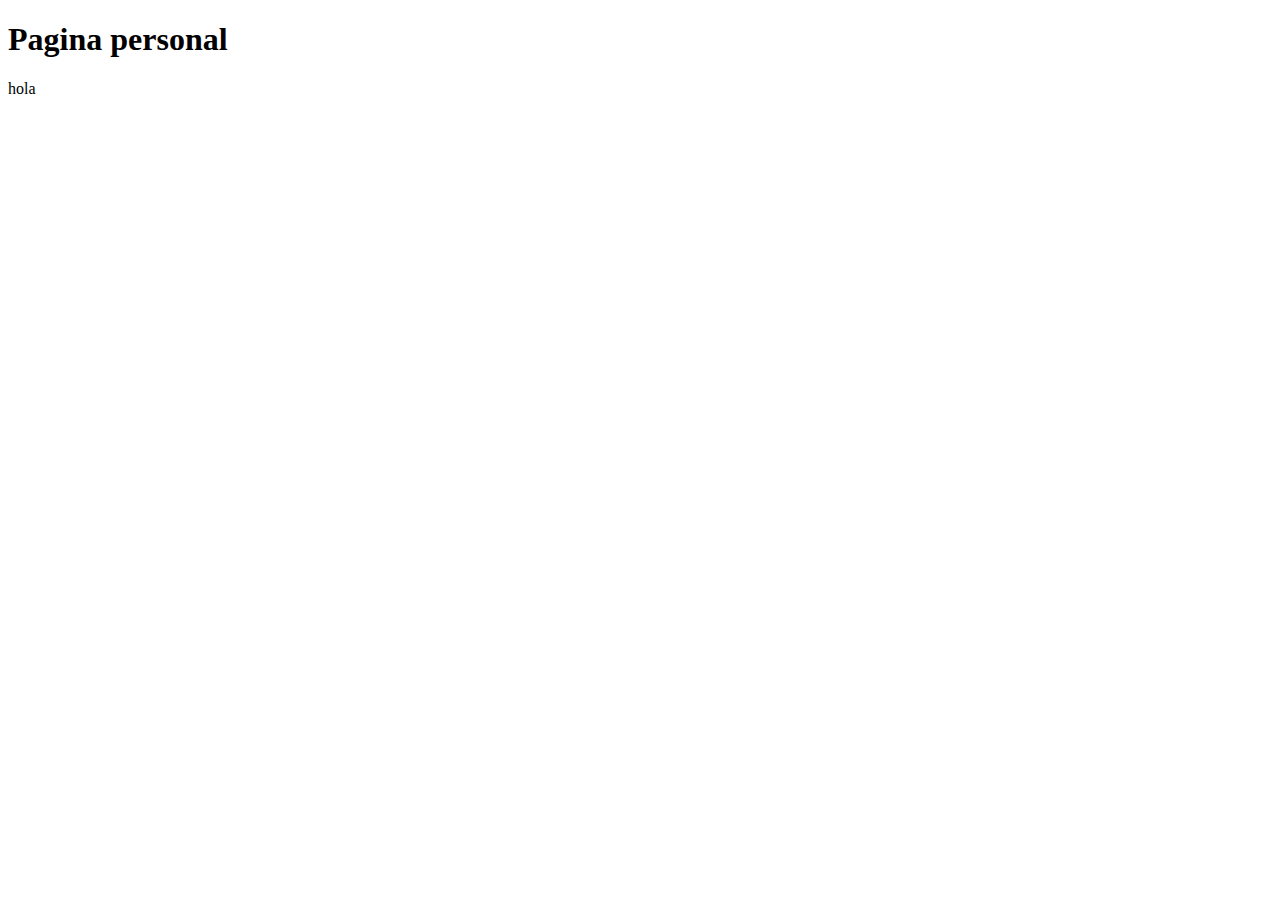
<file: Portfolio@JosepMoreno.html>
<!DOCTYPE html>
<html lang="en">
<head>
    <meta charset="UTF-8">
    <meta http-equiv="X-UA-Compatible" content="IE=edge">
    <meta name="viewport" content="width=device-width, initial-scale=1.0">
    <title>Document</title>
</head>
<body>
    <h1>Pagina personal</h1>
    hola
</body>
</html>
</file>
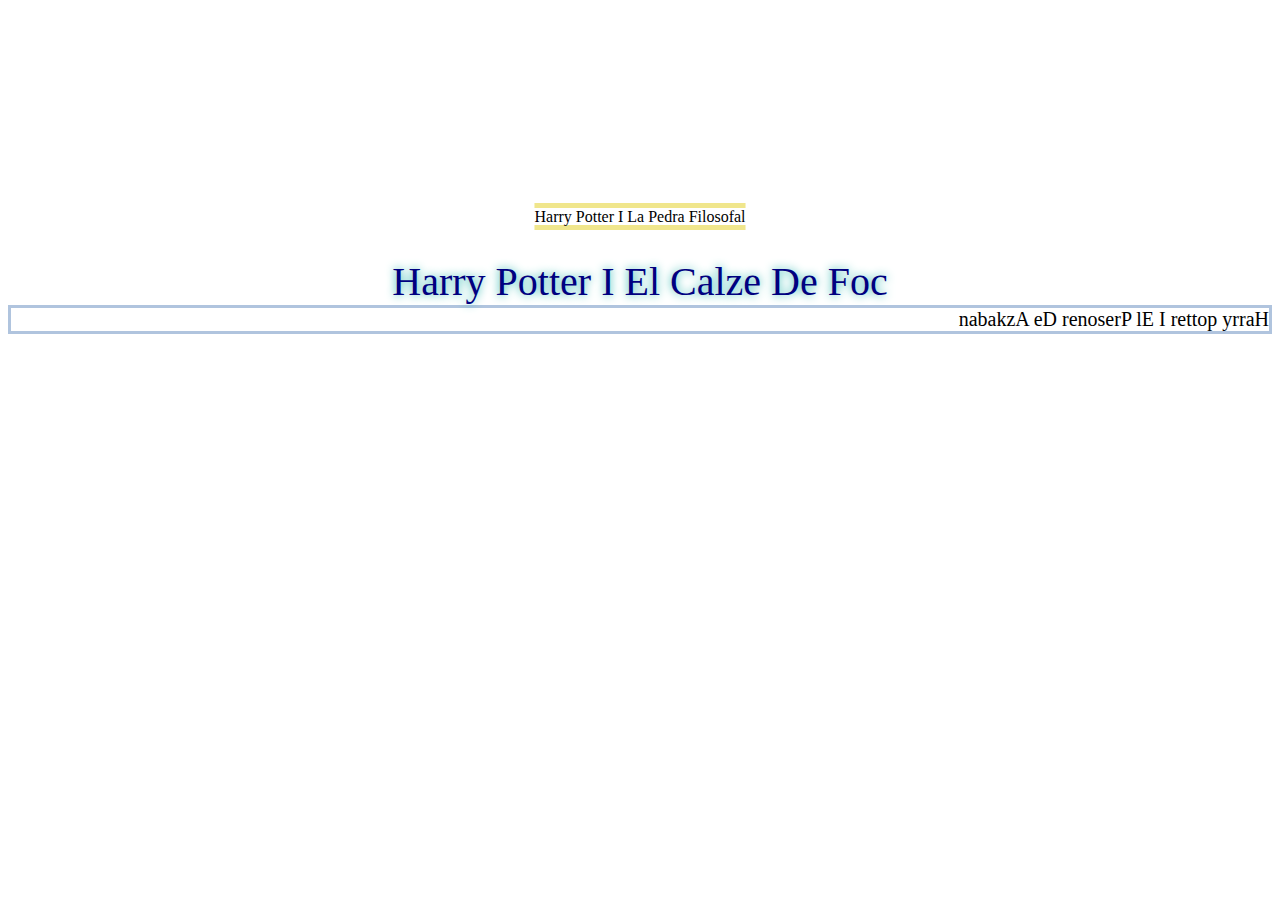
<file: PT7_Activitat1.html>
<!DOCTYPE html>
<html lang="en">
<head>
    <meta charset="UTF-8">
    <meta http-equiv="X-UA-Compatible" content="IE=edge">
    <meta name="viewport" content="width=device-width, initial-scale=1.0">
    <title>PT7_Activitat1</title>
    <style>
    .harry1 {
        width: 300px;
        height: 100px;
        transform: translate(1400px);
        text-decoration: overline;
        text-decoration-style: wavy;
        text-decoration-color: red;
    }
    .harry2 {
        text-align: center;
        width: 300px;
        height: 100px;
        transform: translate(1400px);
        text-decoration: underline;
        text-decoration-style: dotted;
        text-decoration-color: darkolivegreen;
    }

    .harry3 {
        text-align: center;
     height: 50px;
        text-decoration:overline underline;
        text-decoration-thickness: 5px;
        text-decoration-color: khaki;

       
        
    }
    .harry4 {
        color: navy;
        text-align: center;
       
        font-size: 40px;
       text-shadow: 0 0 5px indigo;
       text-shadow:  0 0 10px lightseagreen;
    }
    .harry5 {
         direction: rtl;
         unicode-bidi: bidi-override;
         font-size: 20px;
         border: solid lightsteelblue;
    }
 </style>
</head>

<body>
    <div class="harry1"> Harry potter i les reliquies de la mort</div>
    <div class="harry2"> Harry potter i la ordre del fenix</div>
    <div class="harry3"> Harry Potter I La Pedra Filosofal</div>
    <div class="harry4"> Harry Potter I El Calze De Foc</div>
    <div class="harry5"> Harry potter I El Presoner De Azkaban</div>
</body>
</html>
</file>
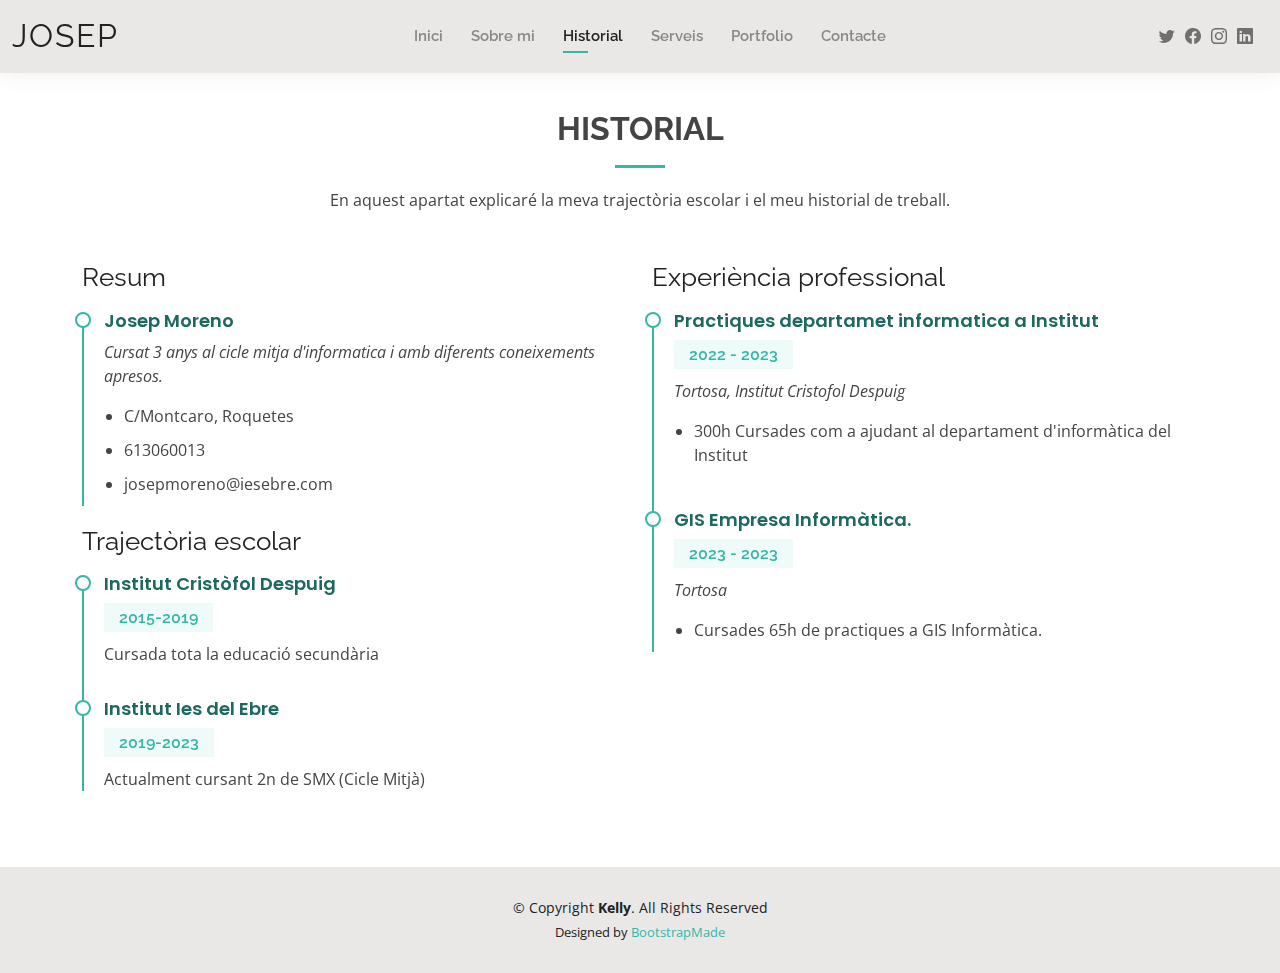
<file: resume.html>
<!DOCTYPE html>
<html lang="en">

<head>
  <meta charset="utf-8">
  <meta content="width=device-width, initial-scale=1.0" name="viewport">

  <title>Historial - Portfolio Josep</title>
  <meta content="" name="description">
  <meta content="" name="keywords">

  <!-- Favicons -->
  <link href="assets/img/favicon.png" rel="icon">
  <link href="assets/img/apple-touch-icon.png" rel="apple-touch-icon">

  <!-- Google Fonts -->
  <link href="https://fonts.googleapis.com/css?family=Open+Sans:300,300i,400,400i,600,600i,700,700i|Raleway:300,300i,400,400i,500,500i,600,600i,700,700i|Poppins:300,300i,400,400i,500,500i,600,600i,700,700i" rel="stylesheet">

  <!-- Vendor CSS Files -->
  <link href="assets/vendor/aos/aos.css" rel="stylesheet">
  <link href="assets/vendor/bootstrap/css/bootstrap.min.css" rel="stylesheet">
  <link href="assets/vendor/bootstrap-icons/bootstrap-icons.css" rel="stylesheet">
  <link href="assets/vendor/boxicons/css/boxicons.min.css" rel="stylesheet">
  <link href="assets/vendor/glightbox/css/glightbox.min.css" rel="stylesheet">
  <link href="assets/vendor/swiper/swiper-bundle.min.css" rel="stylesheet">

  <!-- Template Main CSS File -->
  <link href="assets/css/style.css" rel="stylesheet">

  
</head>

<body>

  <!-- ======= Header ======= -->
  <header id="header" class="fixed-top">
    <div class="container-fluid d-flex justify-content-between align-items-center">

      <h1 class="logo me-auto me-lg-0"><a href="index.html">Josep</a></h1>
      <!-- Uncomment below if you prefer to use an image logo -->
      <!-- <a href="index.html" class="logo"><img src="assets/img/logo.png" alt="" class="img-fluid"></a>-->

      <nav id="navbar" class="navbar order-last order-lg-0">
        <ul>
          <li><a href="index.html">Inici</a></li>
          <li><a href="about.html">Sobre mi</a></li>
          <li><a class="active" href="resume.html">Historial</a></li>
          <li><a href="services.html">Serveis</a></li>
          <li><a href="portfolio.html">Portfolio</a></li>
          <li><a href="contact.html">Contacte</a></li>
        </ul>
        <i class="bi bi-list mobile-nav-toggle"></i>
      </nav><!-- .navbar -->

      <div class="header-social-links">
        <a href="#" class="twitter"><i class="bi bi-twitter"></i></a>
        <a href="#" class="facebook"><i class="bi bi-facebook"></i></a>
        <a href="#" class="instagram"><i class="bi bi-instagram"></i></a>
        <a href="#" class="linkedin"><i class="bi bi-linkedin"></i></i></a>
      </div>

    </div>

  </header><!-- End Header -->

  <main id="main">

    <!-- ======= Resume Section ======= -->
    <section id="resume" class="resume">
      <div class="container" data-aos="fade-up">

        <div class="section-title">
          <h2>Historial</h2>
          <p>En aquest apartat explicaré la meva trajectòria escolar i el meu historial de treball.</p>
        </div>

        <div class="row">
          <div class="col-lg-6">
            <h3 class="resume-title">Resum</h3>
            <div class="resume-item pb-0">
              <h4>Josep Moreno</h4>
              <p><em>Cursat 3 anys al  cicle mitja d'informatica i amb diferents coneixements apresos.</em></p>
              <p>
              <ul>
                <li>C/Montcaro, Roquetes</li>
                <li>613060013</li>
                <li>josepmoreno@iesebre.com</li>
              </ul>
              </p>
            </div>

            <h3 class="resume-title">Trajectòria escolar</h3>
            
            <div class="resume-item">
              <h4>Institut Cristòfol Despuig</h4>
              <h5>2015-2019</h5>
              <p>Cursada tota la educació secundària</p>
            </div>
            <div class="resume-item">
              <h4>Institut Ies del Ebre</h4>
              <h5>2019-2023</h5>
              <p>Actualment cursant 2n de SMX (Cicle Mitjà)</p>
            </div>
          </div>
          <div class="col-lg-6">
            <h3 class="resume-title">Experiència professional</h3>
            <div class="resume-item">
              <h4>Practiques departamet informatica a Institut</h4>
              <h5>2022 - 2023</h5>
              <p><em>Tortosa, Institut Cristofol Despuig </em></p>
              <p>
              <ul>
                <li>300h Cursades com a ajudant al departament d'informàtica del Institut</li>
              </ul>
              </p>
            </div>
            <div class="resume-item">
              <h4>GIS Empresa Informàtica.</h4>
              <h5>2023 - 2023</h5>
              <p><em>Tortosa</em></p>
              <p>
              <ul>
                <li>Cursades 65h de practiques a GIS Informàtica.</li>
              </ul>
              </p>
            </div>
          </div>
        </div>

      </div>
    </section><!-- End Resume Section -->

  </main><!-- End #main -->

  <!-- ======= Footer ======= -->
  <footer id="footer">
    <div class="container">
      <div class="copyright">
        &copy; Copyright <strong><span>Kelly</span></strong>. All Rights Reserved
      </div>
      <div class="credits">
        <!-- All the links in the footer should remain intact. -->
        <!-- You can delete the links only if you purchased the pro version. -->
        <!-- Licensing information: https://bootstrapmade.com/license/ -->
        <!-- Purchase the pro version with working PHP/AJAX contact form: https://bootstrapmade.com/kelly-free-bootstrap-cv-resume-html-template/ -->
        Designed by <a href="https://bootstrapmade.com/">BootstrapMade</a>
      </div>
    </div>
  </footer><!-- End  Footer -->

  <div id="preloader"></div>
  <a href="#" class="back-to-top d-flex align-items-center justify-content-center"><i class="bi bi-arrow-up-short"></i></a>

  <!-- Vendor JS Files -->
  <script src="assets/vendor/purecounter/purecounter_vanilla.js"></script>
  <script src="assets/vendor/aos/aos.js"></script>
  <script src="assets/vendor/bootstrap/js/bootstrap.bundle.min.js"></script>
  <script src="assets/vendor/glightbox/js/glightbox.min.js"></script>
  <script src="assets/vendor/isotope-layout/isotope.pkgd.min.js"></script>
  <script src="assets/vendor/swiper/swiper-bundle.min.js"></script>
  <script src="assets/vendor/waypoints/noframework.waypoints.js"></script>
  <script src="assets/vendor/php-email-form/validate.js"></script>

  <!-- Template Main JS File -->
  <script src="assets/js/main.js"></script>

</body>

</html>
</file>
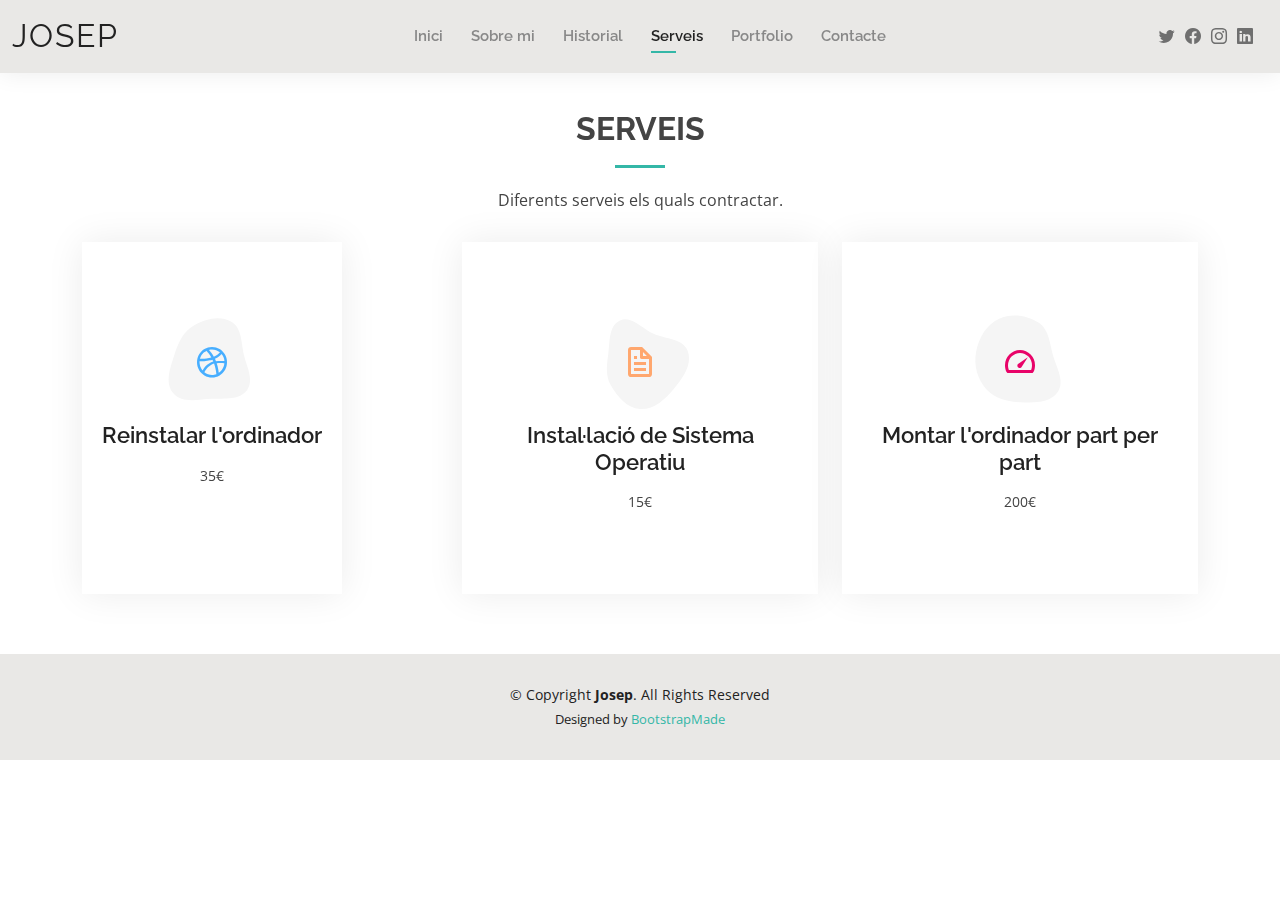
<file: services.html>
<!DOCTYPE html>
<html lang="en">

<head>
  <meta charset="utf-8">
  <meta content="width=device-width, initial-scale=1.0" name="viewport">

  <title>Services - Kelly Bootstrap Template</title>
  <meta content="" name="description">
  <meta content="" name="keywords">

  <!-- Favicons -->
  <link href="assets/img/favicon.png" rel="icon">
  <link href="assets/img/apple-touch-icon.png" rel="apple-touch-icon">

  <!-- Google Fonts -->
  <link href="https://fonts.googleapis.com/css?family=Open+Sans:300,300i,400,400i,600,600i,700,700i|Raleway:300,300i,400,400i,500,500i,600,600i,700,700i|Poppins:300,300i,400,400i,500,500i,600,600i,700,700i" rel="stylesheet">

  <!-- Vendor CSS Files -->
  <link href="assets/vendor/aos/aos.css" rel="stylesheet">
  <link href="assets/vendor/bootstrap/css/bootstrap.min.css" rel="stylesheet">
  <link href="assets/vendor/bootstrap-icons/bootstrap-icons.css" rel="stylesheet">
  <link href="assets/vendor/boxicons/css/boxicons.min.css" rel="stylesheet">
  <link href="assets/vendor/glightbox/css/glightbox.min.css" rel="stylesheet">
  <link href="assets/vendor/swiper/swiper-bundle.min.css" rel="stylesheet">

  <!-- Template Main CSS File -->
  <link href="assets/css/style.css" rel="stylesheet">

  <!-- =======================================================
  * Template Name: Kelly
  * Updated: Mar 10 2023 with Bootstrap v5.2.3
  * Template URL: https://bootstrapmade.com/kelly-free-bootstrap-cv-resume-html-template/
  * Author: BootstrapMade.com
  * License: https://bootstrapmade.com/license/
  ======================================================== -->
</head>

<body>

  <!-- ======= Header ======= -->
  <header id="header" class="fixed-top">
    <div class="container-fluid d-flex justify-content-between align-items-center">

      <h1 class="logo me-auto me-lg-0"><a href="index.html">Josep</a></h1>
      <!-- Uncomment below if you prefer to use an image logo -->
      <!-- <a href="index.html" class="logo"><img src="assets/img/logo.png" alt="" class="img-fluid"></a>-->

      <nav id="navbar" class="navbar order-last order-lg-0">
        <ul>
          <li><a href="index.html">Inici</a></li>
          <li><a href="about.html">Sobre mi</a></li>
          <li><a href="resume.html">Historial</a></li>
          <li><a class="active" href="services.html">Serveis</a></li>
          <li><a href="portfolio.html">Portfolio</a></li>
          <li><a href="contact.html">Contacte</a></li>
        </ul>
        <i class="bi bi-list mobile-nav-toggle"></i>
      </nav><!-- .navbar -->

      <div class="header-social-links">
        <a href="#" class="twitter"><i class="bi bi-twitter"></i></a>
        <a href="#" class="facebook"><i class="bi bi-facebook"></i></a>
        <a href="#" class="instagram"><i class="bi bi-instagram"></i></a>
        <a href="#" class="linkedin"><i class="bi bi-linkedin"></i></i></a>
      </div>

    </div>

  </header><!-- End Header -->

  <main id="main">

    <!-- ======= Services Section ======= -->
    <section id="services" class="services">
      <div class="container" data-aos="fade-up">

        <div class="section-title">
          <h2>Serveis</h2>
          <p>Diferents serveis els quals contractar.</p>
        </div>

        <div class="row">
          <div class="col-lg-4 col-md-6 d-flex align-items-stretch" data-aos="zoom-in" data-aos-delay="100">
            <div class="icon-box iconbox-blue">
              <div class="icon">
                <svg width="100" height="100" viewBox="0 0 600 600" xmlns="http://www.w3.org/2000/svg">
                  <path stroke="none" stroke-width="0" fill="#f5f5f5" d="M300,521.0016835830174C376.1290562159157,517.8887921683347,466.0731472004068,529.7835943286574,510.70327084640275,468.03025145048787C554.3714126377745,407.6079735673963,508.03601936045806,328.9844924480964,491.2728898941984,256.3432110539036C474.5976632858925,184.082847569629,479.9380746630129,96.60480741107993,416.23090153303,58.64404602377083C348.86323505073057,18.502131276798302,261.93793281208167,40.57373210992963,193.5410806939664,78.93577620505333C130.42746243093433,114.334589627462,98.30271207620316,179.96522072025542,76.75703585869454,249.04625023123273C51.97151888228291,328.5150500222984,13.704378332031375,421.85034740162234,66.52175969318436,486.19268352777647C119.04800174914682,550.1803526380478,217.28368757567262,524.383925680826,300,521.0016835830174"></path>
                </svg>
                <i class="bx bxl-dribbble"></i>
              </div>
              <h4><a href="">Reinstalar l'ordinador</a></h4>
              <p>35€</p>
            </div>
          </div>

          <div class="col-lg-4 col-md-6 d-flex align-items-stretch mt-4 mt-md-0" data-aos="zoom-in" data-aos-delay="200">
            <div class="icon-box iconbox-orange ">
              <div class="icon">
                <svg width="100" height="100" viewBox="0 0 600 600" xmlns="http://www.w3.org/2000/svg">
                  <path stroke="none" stroke-width="0" fill="#f5f5f5" d="M300,582.0697525312426C382.5290701553225,586.8405444964366,449.9789794690241,525.3245884688669,502.5850820975895,461.55621195738473C556.606425686781,396.0723002908107,615.8543463187945,314.28637112970534,586.6730223649479,234.56875336149918C558.9533121215079,158.8439757836574,454.9685369536778,164.00468322053177,381.49747125262974,130.76875717737553C312.15926192815925,99.40240125094834,248.97055460311594,18.661163978235184,179.8680185752513,50.54337015887873C110.5421016452524,82.52863877960104,119.82277516462835,180.83849132639028,109.12597500060166,256.43424936330496C100.08760227029461,320.3096726198365,92.17705696193138,384.0621239912766,124.79988738764834,439.7174275375508C164.83382741302287,508.01625554203684,220.96474134820875,577.5009287672846,300,582.0697525312426"></path>
                </svg>
                <i class="bx bx-file"></i>
              </div>
              <h4><a href="">Instal·lació de Sistema Operatiu</a></h4>
              <p>15€</p>
            </div>
          </div>

          <div class="col-lg-4 col-md-6 d-flex align-items-stretch mt-4 mt-lg-0" data-aos="zoom-in" data-aos-delay="300">
            <div class="icon-box iconbox-pink">
              <div class="icon">
                <svg width="100" height="100" viewBox="0 0 600 600" xmlns="http://www.w3.org/2000/svg">
                  <path stroke="none" stroke-width="0" fill="#f5f5f5" d="M300,541.5067337569781C382.14930387511276,545.0595476570109,479.8736841581634,548.3450877840088,526.4010558755058,480.5488172755941C571.5218469581645,414.80211281144784,517.5187510058486,332.0715597781072,496.52539010469104,255.14436215662573C477.37192572678356,184.95920475031193,473.57363656557914,105.61284051026155,413.0603344069578,65.22779650032875C343.27470386102294,18.654635553484475,251.2091493199835,5.337323636656869,175.0934190732945,40.62881213300186C97.87086631185822,76.43348514350839,51.98124368387456,156.15599469081315,36.44837278890362,239.84606092416172C21.716077023791087,319.22268207091537,43.775223500013084,401.1760424656574,96.891909868211,461.97329694683043C147.22146801428983,519.5804099606455,223.5754009179313,538.201503339737,300,541.5067337569781"></path>
                </svg>
                <i class="bx bx-tachometer"></i>
              </div>
              <h4><a href="">Montar l'ordinador part per part</a></h4>
              <p>200€</p>
            </div>
          </div>

        
        </div>

      </div>
    </section><!-- End Services Section -->

  </main><!-- End #main -->

  <!-- ======= Footer ======= -->
  <footer id="footer">
    <div class="container">
      <div class="copyright">
        &copy; Copyright <strong><span>Josep</span></strong>. All Rights Reserved
      </div>
      <div class="credits">
        <!-- All the links in the footer should remain intact. -->
        <!-- You can delete the links only if you purchased the pro version. -->
        <!-- Licensing information: https://bootstrapmade.com/license/ -->
        <!-- Purchase the pro version with working PHP/AJAX contact form: https://bootstrapmade.com/kelly-free-bootstrap-cv-resume-html-template/ -->
        Designed by <a href="https://bootstrapmade.com/">BootstrapMade</a>
      </div>
    </div>
  </footer><!-- End  Footer -->

  <div id="preloader"></div>
  <a href="#" class="back-to-top d-flex align-items-center justify-content-center"><i class="bi bi-arrow-up-short"></i></a>

  <!-- Vendor JS Files -->
  <script src="assets/vendor/purecounter/purecounter_vanilla.js"></script>
  <script src="assets/vendor/aos/aos.js"></script>
  <script src="assets/vendor/bootstrap/js/bootstrap.bundle.min.js"></script>
  <script src="assets/vendor/glightbox/js/glightbox.min.js"></script>
  <script src="assets/vendor/isotope-layout/isotope.pkgd.min.js"></script>
  <script src="assets/vendor/swiper/swiper-bundle.min.js"></script>
  <script src="assets/vendor/waypoints/noframework.waypoints.js"></script>
  <script src="assets/vendor/php-email-form/validate.js"></script>

  <!-- Template Main JS File -->
  <script src="assets/js/main.js"></script>

</body>

</html>
</file>
<file: assets/css/style.css>
/**
* Template Name: Kelly
* Updated: Mar 10 2023 with Bootstrap v5.2.3
* Template URL: https://bootstrapmade.com/kelly-free-bootstrap-cv-resume-html-template/
* Author: BootstrapMade.com
* License: https://bootstrapmade.com/license/
*/

/*--------------------------------------------------------------
# General
--------------------------------------------------------------*/
body {
  font-family: "Open Sans", sans-serif;
  color: #444444;
}

a {
  color: #34b7a7;
  text-decoration: none;
}

a:hover {
  color: #51cdbe;
  text-decoration: none;
}

h1,
h2,
h3,
h4,
h5,
h6 {
  font-family: "Raleway", sans-serif;
}

#main {
  margin-top: 50px;
}

@media (max-width: 992px) {
  #main {
    margin-top: 30px;
  }
}

/*--------------------------------------------------------------
# Preloader
--------------------------------------------------------------*/
#preloader {
  position: fixed;
  top: 0;
  left: 0;
  right: 0;
  bottom: 0;
  z-index: 9999;
  overflow: hidden;
  background: #fff;
}

#preloader:before {
  content: "";
  position: fixed;
  top: calc(50% - 30px);
  left: calc(50% - 30px);
  border: 6px solid #34b7a7;
  border-top-color: #dcf5f2;
  border-radius: 50%;
  width: 60px;
  height: 60px;
  animation: animate-preloader 1s linear infinite;
}

@keyframes animate-preloader {
  0% {
    transform: rotate(0deg);
  }

  100% {
    transform: rotate(360deg);
  }
}

/*--------------------------------------------------------------
# Back to top button
--------------------------------------------------------------*/
.back-to-top {
  position: fixed;
  visibility: hidden;
  opacity: 0;
  right: 15px;
  bottom: 15px;
  z-index: 996;
  background: #34b7a7;
  width: 40px;
  height: 40px;
  border-radius: 50px;
  transition: all 0.4s;
}

.back-to-top i {
  font-size: 24px;
  color: #fff;
  line-height: 0;
}

.back-to-top:hover {
  background: #49cbbb;
  color: #fff;
}

.back-to-top.active {
  visibility: visible;
  opacity: 1;
}

/*--------------------------------------------------------------
# Header
--------------------------------------------------------------*/
#header {
  background: #e9e8e6;
  box-shadow: 0px 0px 25px 0 rgba(0, 0, 0, 0.08);
  z-index: 997;
  padding: 15px 0;
}

#header .logo {
  font-size: 32px;
  margin: 0;
  padding: 0;
  line-height: 1;
  font-weight: 400;
  letter-spacing: 2px;
  text-transform: uppercase;
}

#header .logo a {
  color: #222222;
}

#header .logo img {
  max-height: 40px;
}

@media (max-width: 992px) {
  #header .logo {
    font-size: 28px;
  }
}

/*--------------------------------------------------------------
# Header Social Links
--------------------------------------------------------------*/
.header-social-links {
  padding-right: 15px;
}

.header-social-links a {
  color: #6f6f6f;
  padding-left: 6px;
  display: inline-block;
  line-height: 0px;
  transition: 0.3s;
  font-size: 16px;
}

.header-social-links a:hover {
  color: #34b7a7;
}

/*--------------------------------------------------------------
# Navigation Menu
--------------------------------------------------------------*/
/**
* Desktop Navigation 
*/
.navbar {
  padding: 0;
}

.navbar ul {
  margin: 0;
  padding: 0;
  display: flex;
  list-style: none;
  align-items: center;
}

.navbar li {
  position: relative;
  padding: 10px 0 10px 28px;
}

.navbar a,
.navbar a:focus {
  display: flex;
  align-items: center;
  justify-content: space-between;
  font-family: "Raleway", sans-serif;
  font-size: 15px;
  font-weight: 600;
  color: #888888;
  white-space: nowrap;
  transition: 0.3s;
  position: relative;
}

.navbar a i,
.navbar a:focus i {
  font-size: 12px;
  line-height: 0;
  margin-left: 5px;
}

.navbar>ul>li>a:before {
  content: "";
  position: absolute;
  width: 0;
  height: 2px;
  bottom: -5px;
  left: 0;
  background-color: #34b7a7;
  visibility: hidden;
  width: 0px;
  transition: all 0.3s ease-in-out 0s;
}

.navbar a:hover:before,
.navbar li:hover>a:before,
.navbar .active:before {
  visibility: visible;
  width: 25px;
}

.navbar a:hover,
.navbar .active,
.navbar .active:focus,
.navbar li:hover>a {
  color: #222222;
}

.navbar .dropdown ul {
  display: block;
  position: absolute;
  left: 14px;
  top: calc(100% + 30px);
  margin: 0;
  padding: 10px 0;
  z-index: 99;
  opacity: 0;
  visibility: hidden;
  background: #fff;
  box-shadow: 0px 0px 30px rgba(127, 137, 161, 0.25);
  transition: 0.3s;
  border-radius: 4px;
}

.navbar .dropdown ul li {
  min-width: 200px;
  padding: 0;
}

.navbar .dropdown ul a {
  padding: 10px 20px;
  font-size: 15px;
  text-transform: none;
  font-weight: 600;
}

.navbar .dropdown ul a i {
  font-size: 12px;
}

.navbar .dropdown ul a:hover,
.navbar .dropdown ul .active:hover,
.navbar .dropdown ul li:hover>a {
  color: #34b7a7;
}

.navbar .dropdown:hover>ul {
  opacity: 1;
  top: 100%;
  visibility: visible;
}

.navbar .dropdown .dropdown ul {
  top: 0;
  left: calc(100% - 30px);
  visibility: hidden;
}

.navbar .dropdown .dropdown:hover>ul {
  opacity: 1;
  top: 0;
  left: 100%;
  visibility: visible;
}

@media (max-width: 1366px) {
  .navbar .dropdown .dropdown ul {
    left: -90%;
  }

  .navbar .dropdown .dropdown:hover>ul {
    left: -100%;
  }
}

/**
* Mobile Navigation 
*/
.mobile-nav-toggle {
  color: #222222;
  font-size: 28px;
  cursor: pointer;
  display: none;
  line-height: 0;
  transition: 0.5s;
}

.mobile-nav-toggle.bi-x {
  color: #fff;
}

@media (max-width: 991px) {
  .mobile-nav-toggle {
    display: block;
  }

  .navbar ul {
    display: none;
  }
}

.navbar-mobile {
  position: fixed;
  overflow: hidden;
  top: 0;
  right: 0;
  left: 0;
  bottom: 0;
  background: rgba(9, 9, 9, 0.9);
  transition: 0.3s;
  z-index: 999;
}

.navbar-mobile .mobile-nav-toggle {
  position: absolute;
  top: 15px;
  right: 15px;
}

.navbar-mobile ul {
  display: block;
  position: absolute;
  top: 55px;
  right: 15px;
  bottom: 15px;
  left: 15px;
  padding: 10px 0;
  border-radius: 10px;
  background-color: #fff;
  overflow-y: auto;
  transition: 0.3s;
}

.navbar-mobile a,
.navbar-mobile a:focus {
  font-size: 15px;
  padding-right: 15px;
  color: #222222;
}

.navbar-mobile a:hover,
.navbar-mobile .active,
.navbar-mobile li:hover>a {
  color: #34b7a7;
}

.navbar-mobile .getstarted,
.navbar-mobile .getstarted:focus {
  margin: 15px;
}

.navbar-mobile .dropdown ul {
  position: static;
  display: none;
  margin: 10px 20px;
  padding: 10px 0;
  z-index: 99;
  opacity: 1;
  visibility: visible;
  background: #fff;
  box-shadow: 0px 0px 30px rgba(127, 137, 161, 0.25);
}

.navbar-mobile .dropdown ul li {
  min-width: 200px;
}

.navbar-mobile .dropdown ul a {
  padding: 10px 20px;
}

.navbar-mobile .dropdown ul a i {
  font-size: 12px;
}

.navbar-mobile .dropdown ul a:hover,
.navbar-mobile .dropdown ul .active:hover,
.navbar-mobile .dropdown ul li:hover>a {
  color: #34b7a7;
}

.navbar-mobile .dropdown>.dropdown-active {
  display: block;
}

/*--------------------------------------------------------------
# Hero Section
--------------------------------------------------------------*/
#hero {
  width: 100%;
  height: 100vh;
  background: url("../img/hero-bg.jpg") top right;
  background-size: cover;
}

#hero .container {
  padding-top: 70px;
  position: relative;
}

@media (max-width: 992px) {
  #hero .container {
    padding-top: 58px;
  }
}

#hero h1 {
  margin: 0;
  font-size: 48px;
  font-weight: 700;
  line-height: 56px;
  color: #222222;
}

#hero h2 {
  color: #6f6f6f;
  margin: 10px 0 0 0;
  font-size: 22px;
}

#hero .btn-about {
  font-family: "Raleway", sans-serif;
  text-transform: uppercase;
  font-weight: 600;
  font-size: 12px;
  letter-spacing: 1px;
  display: inline-block;
  padding: 12px 40px;
  border-radius: 50px;
  transition: 0.5s;
  margin-top: 30px;
  color: #fff;
  background: #34b7a7;
}

#hero .btn-about:hover {
  background: #3dc8b7;
}

@media (min-width: 1024px) {
  #hero {
    background-attachment: fixed;
  }
}

@media (max-width: 992px) {
  #hero:before {
    content: "";
    background: rgba(255, 255, 255, 0.8);
    position: absolute;
    bottom: 0;
    top: 0;
    left: 0;
    right: 0;
  }

  #hero h1 {
    font-size: 28px;
    line-height: 36px;
  }

  #hero h2 {
    font-size: 18px;
    line-height: 24px;
  }
}

/*--------------------------------------------------------------
# Sections General
--------------------------------------------------------------*/
section {
  padding: 60px 0;
}

.section-bg {
  background-color: #e7f8f6;
}

.section-title {
  text-align: center;
  padding-bottom: 30px;
}

.section-title h2 {
  font-size: 32px;
  font-weight: bold;
  text-transform: uppercase;
  margin-bottom: 20px;
  padding-bottom: 20px;
  position: relative;
}

.section-title h2::after {
  content: "";
  position: absolute;
  display: block;
  width: 50px;
  height: 3px;
  background: #34b7a7;
  bottom: 0;
  left: calc(50% - 25px);
}

.section-title p {
  margin-bottom: 0;
}

/*--------------------------------------------------------------
# Cta
--------------------------------------------------------------*/
.cta {
  background: linear-gradient(rgba(0, 0, 0, 0.6), rgba(0, 0, 0, 0.6)), url("../img/bg-1.jpg") fixed center center;
  background-size: cover;
  padding: 80px 0;
}

.cta h3 {
  color: #fff;
  font-size: 28px;
  font-weight: 700;
}

.cta p {
  color: #fff;
}

.cta .cta-btn {
  font-family: "Raleway", sans-serif;
  text-transform: uppercase;
  font-weight: 500;
  font-size: 16px;
  letter-spacing: 1px;
  display: inline-block;
  padding: 8px 20px;
  border-radius: 2px;
  transition: 0.5s;
  margin: 10px;
  border: 2px solid #fff;
  color: #fff;
}

.cta .cta-btn:hover {
  background: #34b7a7;
  border: 2px solid #34b7a7;
}

@media (max-width: 1024px) {
  .cta {
    background-attachment: scroll;
  }
}

@media (min-width: 769px) {
  .cta .cta-btn-container {
    display: flex;
    align-items: center;
    justify-content: flex-end;
  }
}

/*--------------------------------------------------------------
# About
--------------------------------------------------------------*/
.about .content h3 {
  font-weight: 700;
  font-size: 26px;
  color: #555555;
}

.about .content ul {
  list-style: none;
  padding: 0;
}

.about .content ul li {
  padding-bottom: 10px;
}

.about .content ul i {
  font-size: 20px;
  padding-right: 2px;
  color: #34b7a7;
}

.about .content p:last-child {
  margin-bottom: 0;
}

/*--------------------------------------------------------------
# Skills
--------------------------------------------------------------*/
.skills .progress {
  height: 60px;
  display: block;
  background: none;
  border-radius: 0;
}

.skills .progress .skill {
  padding: 10px 0;
  margin: 0 0 6px 0;
  text-transform: uppercase;
  display: block;
  font-weight: 600;
  font-family: "Poppins", sans-serif;
  color: #222222;
}

.skills .progress .skill .val {
  float: right;
  font-style: normal;
}

.skills .progress-bar-wrap {
  background: #f3f3f3;
}

.skills .progress-bar {
  width: 1px;
  height: 10px;
  transition: 0.9s;
  background-color: #34b7a7;
}

/*--------------------------------------------------------------
# Facts
--------------------------------------------------------------*/
.facts .counters span {
  font-size: 48px;
  display: block;
  color: #34b7a7;
}

.facts .counters p {
  padding: 0;
  margin: 0 0 20px 0;
  font-family: "Raleway", sans-serif;
  font-size: 14px;
}

/*--------------------------------------------------------------
# Testimonials
--------------------------------------------------------------*/
.testimonials .section-header {
  margin-bottom: 40px;
}

.testimonials .testimonials-carousel,
.testimonials .testimonials-slider {
  overflow: hidden;
}

.testimonials .testimonial-item {
  text-align: center;
}

.testimonials .testimonial-item .testimonial-img {
  width: 120px;
  border-radius: 50%;
  border: 4px solid #fff;
  margin: 0 auto;
}

.testimonials .testimonial-item h3 {
  font-size: 20px;
  font-weight: bold;
  margin: 10px 0 5px 0;
  color: #111;
}

.testimonials .testimonial-item h4 {
  font-size: 14px;
  color: #999;
  margin: 0 0 15px 0;
}

.testimonials .testimonial-item .quote-icon-left,
.testimonials .testimonial-item .quote-icon-right {
  color: #c8efea;
  font-size: 26px;
}

.testimonials .testimonial-item .quote-icon-left {
  display: inline-block;
  left: -5px;
  position: relative;
}

.testimonials .testimonial-item .quote-icon-right {
  display: inline-block;
  right: -5px;
  position: relative;
  top: 10px;
}

.testimonials .testimonial-item p {
  font-style: italic;
  margin: 0 auto 15px auto;
}

@media (min-width: 992px) {
  .testimonials .testimonial-item p {
    width: 80%;
  }
}

.testimonials .swiper-pagination {
  margin-top: 20px;
  position: relative;
}

.testimonials .swiper-pagination .swiper-pagination-bullet {
  width: 12px;
  height: 12px;
  background-color: #fff;
  opacity: 1;
  border: 1px solid #34b7a7;
}

.testimonials .swiper-pagination .swiper-pagination-bullet-active {
  background-color: #34b7a7;
}

/*--------------------------------------------------------------
# Resume
--------------------------------------------------------------*/
.resume .resume-title {
  font-size: 26px;
  font-weight: 400;
  margin-top: 20px;
  margin-bottom: 20px;
  color: #222222;
}

.resume .resume-item {
  padding: 0 0 20px 20px;
  margin-top: -2px;
  border-left: 2px solid #34b7a7;
  position: relative;
}

.resume .resume-item h4 {
  line-height: 18px;
  font-size: 18px;
  font-weight: 600;
  font-family: "Poppins", sans-serif;
  color: #1d685f;
  margin-bottom: 10px;
}

.resume .resume-item h5 {
  font-size: 16px;
  background: #effbf9;
  padding: 5px 15px;
  display: inline-block;
  font-weight: 600;
  margin-bottom: 10px;
  color: #34b7a7;
}

.resume .resume-item ul {
  padding-left: 20px;
}

.resume .resume-item ul li {
  padding-bottom: 10px;
}

.resume .resume-item:last-child {
  padding-bottom: 0;
}

.resume .resume-item::before {
  content: "";
  position: absolute;
  width: 16px;
  height: 16px;
  border-radius: 50px;
  left: -9px;
  top: 0;
  background: #fff;
  border: 2px solid #34b7a7;
}

/*--------------------------------------------------------------
# Services
--------------------------------------------------------------*/
.services .icon-box {
  text-align: center;
  padding: 70px 20px 80px 20px;
  transition: all ease-in-out 0.3s;
  background: #fff;
  box-shadow: 0px 0 35px 0 rgba(0, 0, 0, 0.08);
}

.services .icon-box .icon {
  margin: 0 auto;
  width: 100px;
  height: 100px;
  display: flex;
  align-items: center;
  justify-content: center;
  transition: ease-in-out 0.3s;
  position: relative;
}

.services .icon-box .icon i {
  font-size: 36px;
  transition: 0.5s;
  position: relative;
}

.services .icon-box .icon svg {
  position: absolute;
  top: 0;
  left: 0;
}

.services .icon-box .icon svg path {
  transition: 0.5s;
  fill: #f5f5f5;
}

.services .icon-box h4 {
  font-weight: 600;
  margin: 10px 0 15px 0;
  font-size: 22px;
}

.services .icon-box h4 a {
  color: #222222;
  transition: ease-in-out 0.3s;
}

.services .icon-box p {
  line-height: 24px;
  font-size: 14px;
  margin-bottom: 0;
}

.services .iconbox-blue i {
  color: #47aeff;
}

.services .iconbox-blue:hover .icon i {
  color: #fff;
}

.services .iconbox-blue:hover .icon path {
  fill: #47aeff;
}

.services .iconbox-orange i {
  color: #ffa76e;
}

.services .iconbox-orange:hover .icon i {
  color: #fff;
}

.services .iconbox-orange:hover .icon path {
  fill: #ffa76e;
}

.services .iconbox-pink i {
  color: #e80368;
}

.services .iconbox-pink:hover .icon i {
  color: #fff;
}

.services .iconbox-pink:hover .icon path {
  fill: #e80368;
}

.services .iconbox-yellow i {
  color: #ffbb2c;
}

.services .iconbox-yellow:hover .icon i {
  color: #fff;
}

.services .iconbox-yellow:hover .icon path {
  fill: #ffbb2c;
}

.services .iconbox-red i {
  color: #ff5828;
}

.services .iconbox-red:hover .icon i {
  color: #fff;
}

.services .iconbox-red:hover .icon path {
  fill: #ff5828;
}

.services .iconbox-teal i {
  color: #11dbcf;
}

.services .iconbox-teal:hover .icon i {
  color: #fff;
}

.services .iconbox-teal:hover .icon path {
  fill: #11dbcf;
}

/*--------------------------------------------------------------
# Portfolio
--------------------------------------------------------------*/
.portfolio .portfolio-item {
  margin-bottom: 30px;
}

.portfolio #portfolio-flters {
  padding: 0;
  margin: 0 auto 20px auto;
  list-style: none;
  text-align: center;
}

.portfolio #portfolio-flters li {
  cursor: pointer;
  display: inline-block;
  padding: 8px 16px 10px 16px;
  font-size: 13px;
  font-weight: 500;
  line-height: 1;
  text-transform: uppercase;
  color: #444444;
  margin-bottom: 5px;
  transition: all 0.3s ease-in-out;
  border-radius: 50px;
}

.portfolio #portfolio-flters li:hover,
.portfolio #portfolio-flters li.filter-active {
  color: #fff;
  background: #34b7a7;
}

.portfolio #portfolio-flters li:last-child {
  margin-right: 0;
}

.portfolio .portfolio-wrap {
  transition: 0.3s;
  position: relative;
  overflow: hidden;
  z-index: 1;
  background: rgba(34, 34, 34, 0.6);
}

.portfolio .portfolio-wrap::before {
  content: "";
  background: rgba(34, 34, 34, 0.6);
  position: absolute;
  left: 0;
  right: 0;
  top: 0;
  bottom: 0;
  transition: all ease-in-out 0.3s;
  z-index: 2;
  opacity: 0;
}



.portfolio .portfolio-wrap .portfolio-info {
  opacity: 0;
  position: absolute;
  top: 0;
  left: 0;
  right: 0;
  bottom: 0;
  z-index: 3;
  transition: all ease-in-out 0.3s;
  display: flex;
  flex-direction: column;
  justify-content: flex-end;
  align-items: flex-start;
  padding: 20px;
}

.portfolio .portfolio-wrap .portfolio-info h4 {
  font-size: 20px;
  color: #fff;
  font-weight: 600;
}

.portfolio .portfolio-wrap .portfolio-info p {
  color: rgba(255, 255, 255, 0.7);
  font-size: 14px;
  text-transform: uppercase;
  padding: 0;
  margin: 0;
  font-style: italic;
}

.portfolio .portfolio-wrap .portfolio-links {
  text-align: center;
  z-index: 4;
}

.portfolio .portfolio-wrap .portfolio-links a {
  color: #fff;
  margin: 0 5px 0 0;
  font-size: 28px;
  display: inline-block;
  transition: 0.3s;
}

.portfolio .portfolio-wrap .portfolio-links a:hover {
  color: #78d9cd;
}

.portfolio .portfolio-wrap:hover::before {
  opacity: 1;
}

.portfolio .portfolio-wrap:hover img {
  transform: scale(1.2);
}

.portfolio .portfolio-wrap:hover .portfolio-info {
  opacity: 1;
}

/*--------------------------------------------------------------
# Portfolio Details
--------------------------------------------------------------*/
.portfolio-details {
  padding-top: 0;
}

.portfolio-details .portfolio-details-slider img {
  width: 100%;
}

.portfolio-details .portfolio-details-slider .swiper-pagination {
  margin-top: 20px;
  position: relative;
}

.portfolio-details .portfolio-details-slider .swiper-pagination .swiper-pagination-bullet {
  width: 12px;
  height: 12px;
  background-color: #fff;
  opacity: 1;
  border: 1px solid #34b7a7;
}

.portfolio-details .portfolio-details-slider .swiper-pagination .swiper-pagination-bullet-active {
  background-color: #34b7a7;
}

.portfolio-details .portfolio-info {
  padding: 30px;
  box-shadow: 0px 0 30px rgba(34, 34, 34, 0.08);
}

.portfolio-details .portfolio-info h3 {
  font-size: 22px;
  font-weight: 700;
  margin-bottom: 20px;
  padding-bottom: 20px;
  border-bottom: 1px solid #eee;
}

.portfolio-details .portfolio-info ul {
  list-style: none;
  padding: 0;
  font-size: 15px;
}

.portfolio-details .portfolio-info ul li+li {
  margin-top: 10px;
}

.portfolio-details .portfolio-description {
  padding-top: 30px;
}

.portfolio-details .portfolio-description h2 {
  font-size: 26px;
  font-weight: 700;
  margin-bottom: 20px;
}

.portfolio-details .portfolio-description p {
  padding: 0;
}

/*--------------------------------------------------------------
# Contact
--------------------------------------------------------------*/
.contact .info {
  width: 100%;
  background: #fff;
}

.contact .info i {
  font-size: 20px;
  color: #34b7a7;
  float: left;
  width: 44px;
  height: 44px;
  background: #effbf9;
  display: flex;
  justify-content: center;
  align-items: center;
  border-radius: 50px;
  transition: all 0.3s ease-in-out;
}

.contact .info h4 {
  padding: 0 0 0 60px;
  font-size: 22px;
  font-weight: 600;
  margin-bottom: 5px;
  color: #222222;
}

.contact .info p {
  padding: 0 0 0 60px;
  margin-bottom: 0;
  font-size: 14px;
  color: #555555;
}

.contact .info .email,
.contact .info .phone {
  margin-top: 40px;
}

.contact .info .email:hover i,
.contact .info .address:hover i,
.contact .info .phone:hover i {
  background: #34b7a7;
  color: #fff;
}

.contact .php-email-form {
  width: 100%;
  background: #fff;
}

.contact .php-email-form .form-group {
  padding-bottom: 8px;
}

.contact .php-email-form .error-message {
  display: none;
  color: #fff;
  background: #ed3c0d;
  text-align: center;
  padding: 15px;
  font-weight: 600;
}

.contact .php-email-form .sent-message {
  display: none;
  color: #fff;
  background: #18d26e;
  text-align: center;
  padding: 15px;
  font-weight: 600;
}

.contact .php-email-form .loading {
  display: none;
  background: #fff;
  text-align: center;
  padding: 15px;
}

.contact .php-email-form .loading:before {
  content: "";
  display: inline-block;
  border-radius: 50%;
  width: 24px;
  height: 24px;
  margin: 0 10px -6px 0;
  border: 3px solid #18d26e;
  border-top-color: #eee;
  animation: animate-loading 1s linear infinite;
}

.contact .php-email-form input,
.contact .php-email-form textarea {
  border-radius: 4px;
  box-shadow: none;
  font-size: 14px;
}

.contact .php-email-form input:focus,
.contact .php-email-form textarea:focus {
  border-color: #34b7a7;
}

.contact .php-email-form input {
  height: 44px;
}

.contact .php-email-form textarea {
  padding: 10px 12px;
}

.contact .php-email-form button[type=submit] {
  background: #34b7a7;
  border: 0;
  padding: 10px 30px 12px 30px;
  color: #fff;
  transition: 0.4s;
  border-radius: 50px;
}

.contact .php-email-form button[type=submit]:hover {
  background: #3dc8b7;
}

@keyframes animate-loading {
  0% {
    transform: rotate(0deg);
  }

  100% {
    transform: rotate(360deg);
  }
}

/*--------------------------------------------------------------
# Footer
--------------------------------------------------------------*/
#footer {
  background: #e9e8e6;
  padding: 30px 0;
  color: #222222;
  font-size: 14px;
  text-align: center;
}

#footer .credits {
  padding-top: 5px;
  font-size: 13px;
}

#footer .credits a {
  color: #34b7a7;
}
</file>
